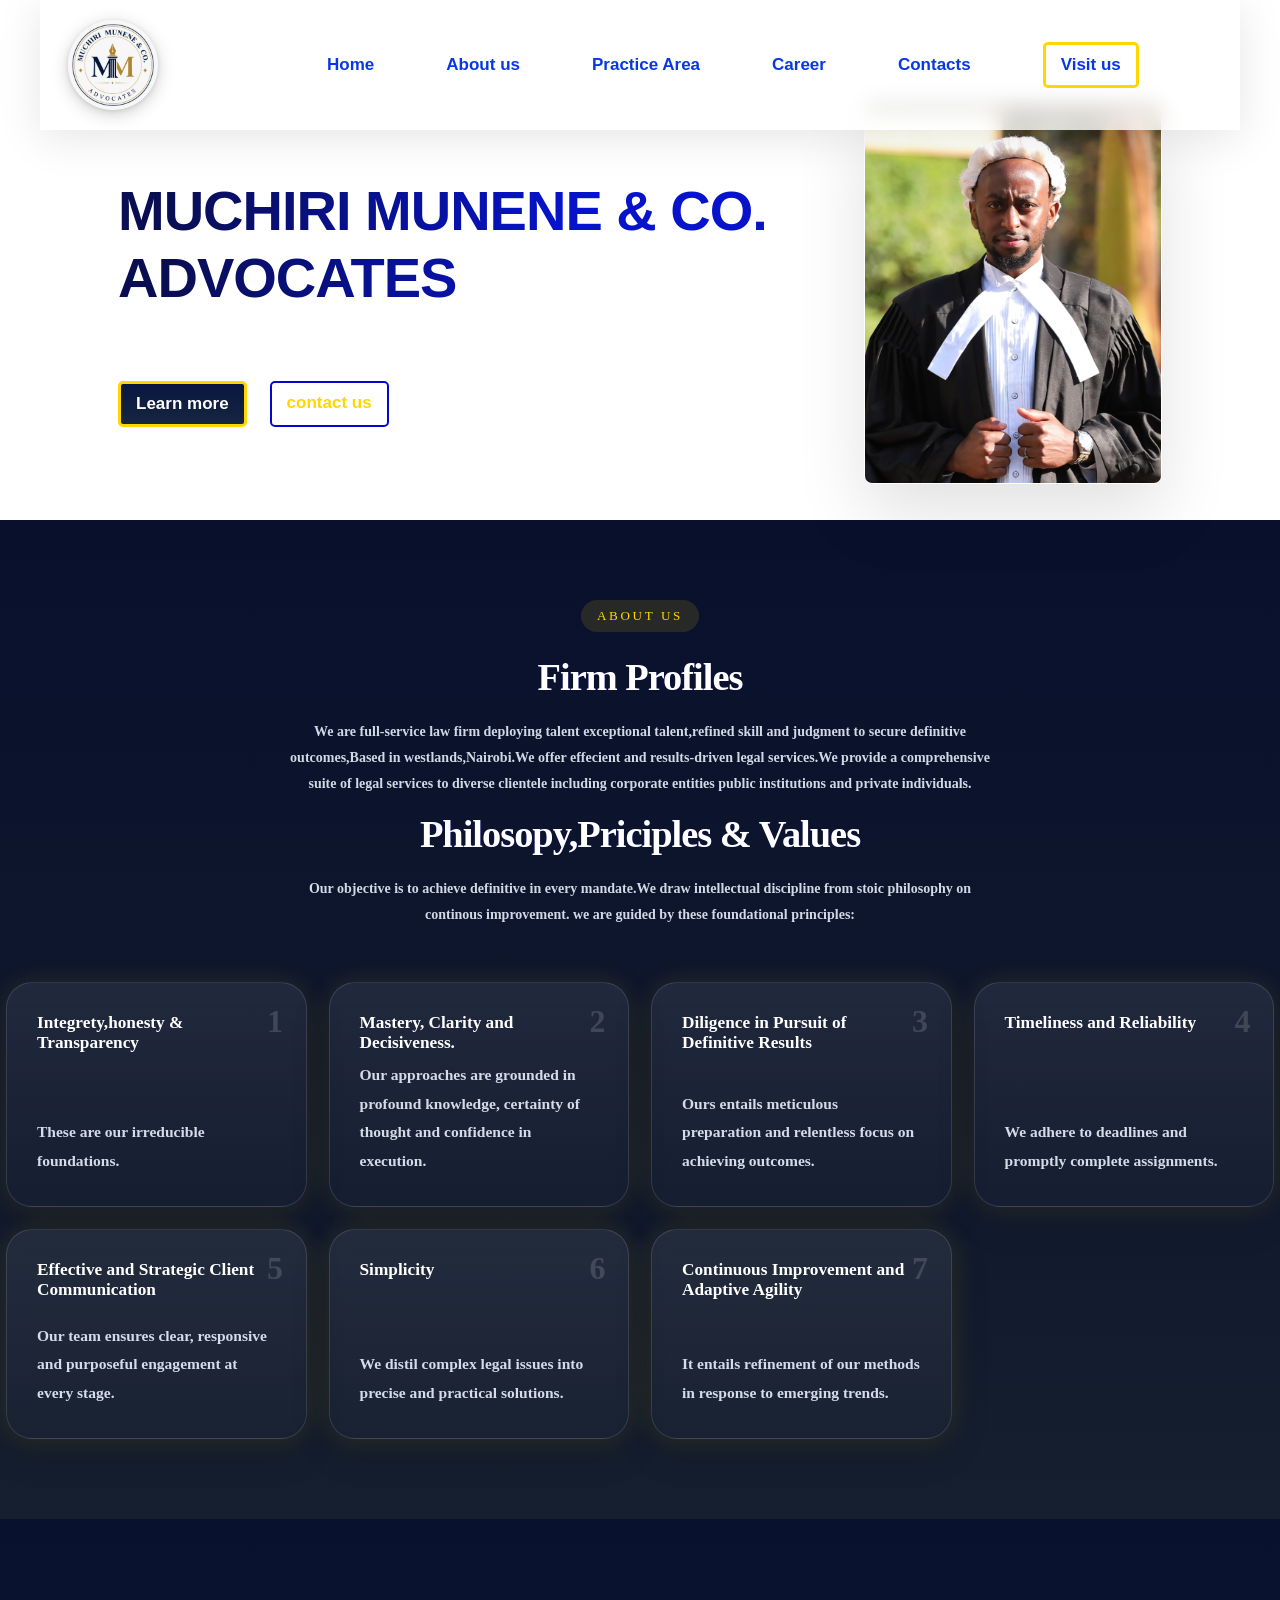
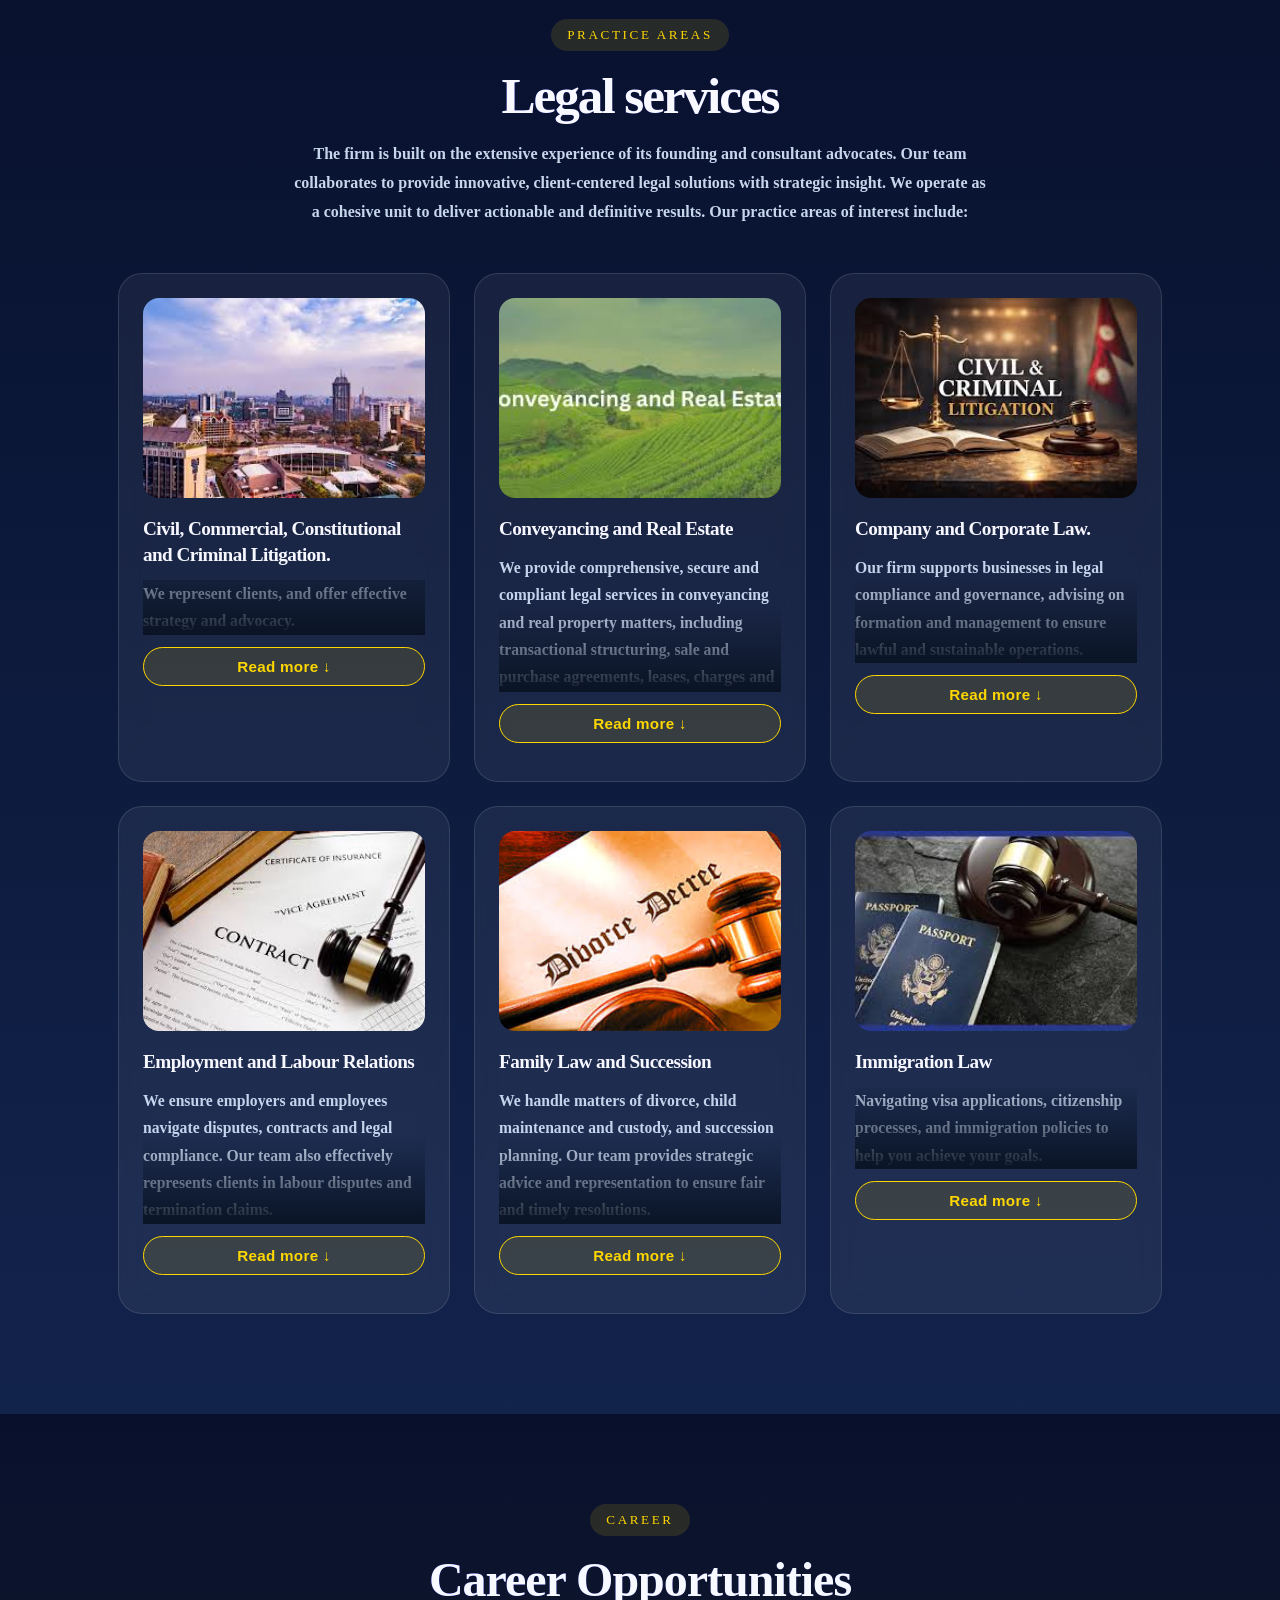
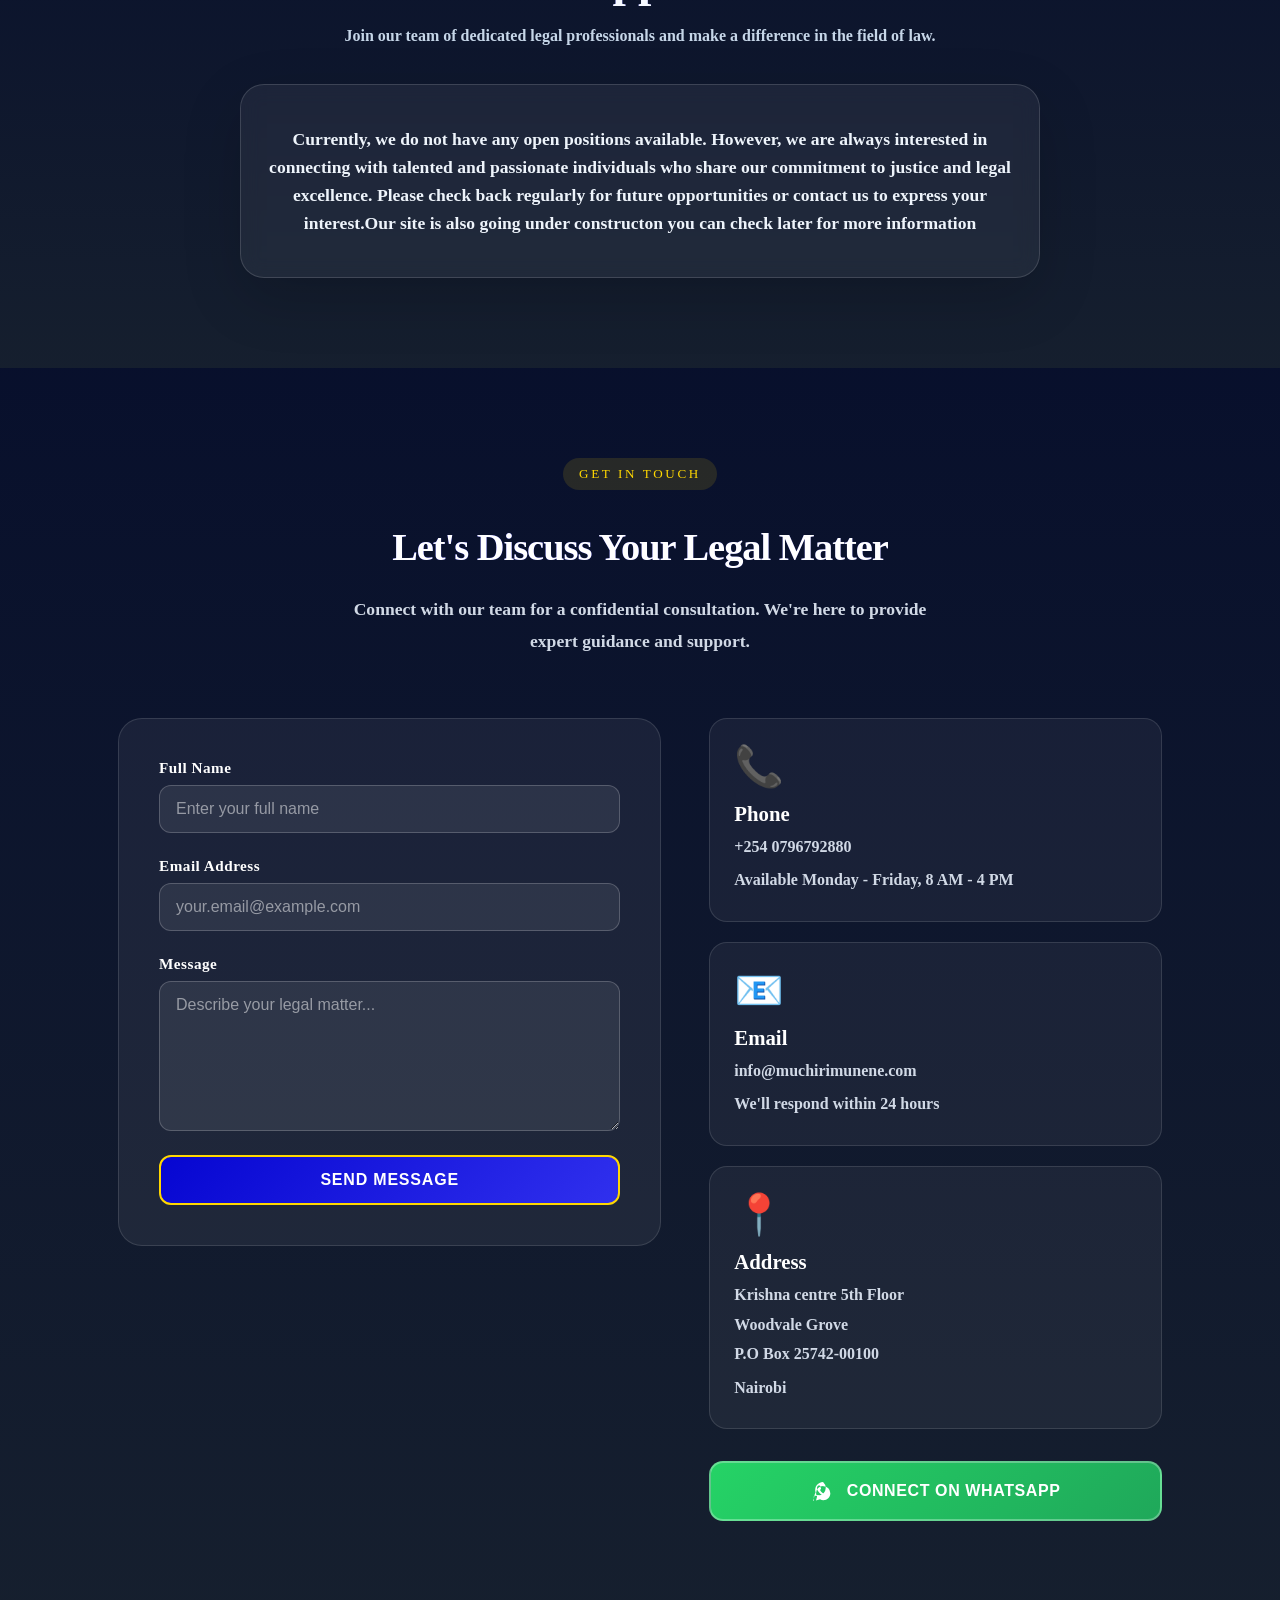
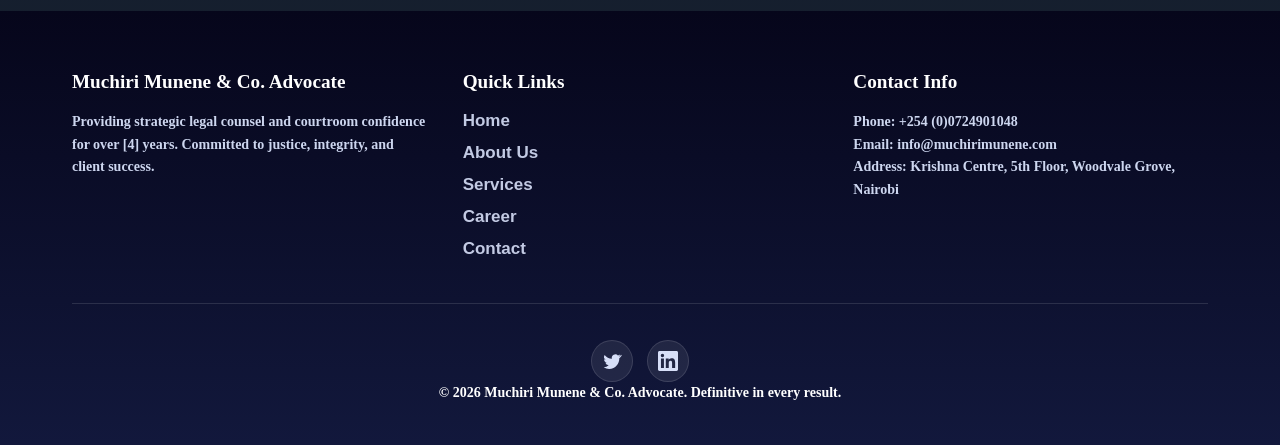
<file: index.html>
<!doctype html>
<html lang="en">
  <head>
    <meta charset="UTF-8" />
    <meta name="viewport" content="width=device-width, initial-scale=1.0" />
    <title>personal portifolio</title>
    <link rel="stylesheet" href="index.css" />
  </head>
  <body>
    <div class="container">
      <nav>
        <div class="logo">
          <img src="IMG_20260531_115934.jpg" alt="" />
        </div>
        <div class="main-menu">
          <a href="#home">Home</a>
          <a href="#about">About us</a>
          <a href="#PracticeArea">Practice Area</a>
          <a href="#career">Career</a>
          <a href="#contact">Contacts</a>
          <a href="#contact" class="btn">Visit us</a>
        </div>
        <button class="menu-toggle">☰</button>
      </nav>

      <!----hero section------>

      <header id="home">
        <div class="left">
          <h1>Muchiri Munene & Co. Advocates</h1>
          <p class="sub-heading">
            Lorem ipsum dolor sit amet consectetur adipisicing elit. Dolorem,
            illum.
          </p>

          <div class="buttons">
            <a href="#about" class="button">Learn more</a>
            <a href="#contact" class="button-outlined">contact us</a>
          </div>
        </div>

        <div class="right">
          <img
            src="Screenshot_2026-06-10-09-26-55-61.jpg"
            alt="Advocate at desk"
          />
        </div>
      </header>
    </div>

    <!-------------About us section---------------->
    <section id="about" class="about-section">
      <div class="container">
        <div class="heading-container">
          <span class="section-label">About us</span>
          <h2>Firm Profiles</h2>
          <p class="collapsible-content">
            We are full-service law firm deploying talent exceptional
            talent,refined skill and judgment to secure definitive
            outcomes,Based in westlands,Nairobi.We offer effecient and
            results-driven legal services.We provide a comprehensive suite of
            legal services to diverse clientele including corporate entities
            public institutions and private individuals.
          </p>
          <h2>Philosopy,Priciples & Values</h2>
          <p class="collapsible-content">
            Our objective is to achieve definitive in every mandate.We draw
            intellectual discipline from stoic philosophy on continous
            improvement. we are guided by these foundational principles:
          </p>
        </div>
      </div>

      <div class="about-details">
        <div class="advocate-details-grid">
          <div class="detail-item">
            <div class="detail-number">1</div>
            <h4>Integrety,honesty & Transparency</h4>
            <p class="collapsible-content">
              These are our irreducible foundations.
            </p>
          </div>
          <div class="detail-item">
            <div class="detail-number">2</div>
            <h4>Mastery, Clarity and Decisiveness.</h4>
            <p class="collapsible-content">
              Our approaches are grounded in profound knowledge, certainty of
              thought and confidence in execution.
            </p>
          </div>
          <div class="detail-item">
            <div class="detail-number">3</div>
            <h4>Diligence in Pursuit of Definitive Results</h4>
            <p class="collapsible-content">
              Ours entails meticulous preparation and relentless focus on
              achieving outcomes.
            </p>
          </div>
          <div class="detail-item">
            <div class="detail-number">4</div>
            <h4>Timeliness and Reliability</h4>
            <p class="collapsible-content">
              We adhere to deadlines and promptly complete assignments.
            </p>
          </div>
          <div class="detail-item">
            <div class="detail-number">5</div>
            <h4>Effective and Strategic Client Communication</h4>
            <p class="collapsible-content">
              Our team ensures clear, responsive and purposeful engagement at
              every stage.
            </p>
          </div>
          <div class="detail-item">
            <div class="detail-number">6</div>
            <h4>Simplicity</h4>
            <p class="collapsible-content">
              We distil complex legal issues into precise and practical
              solutions.
            </p>
          </div>
          <div class="detail-item">
            <div class="detail-number">7</div>
            <h4>Continuous Improvement and Adaptive Agility</h4>
            <p class="collapsible-content">
              It entails refinement of our methods in response to emerging
              trends.
            </p>
          </div>
        </div>
      </div>
    </section>

    <!----Practice Area section-->
    <section id="PracticeArea">
      <div class="container">
        <div class="heading-container">
          <span class="section-label">Practice Areas</span>
          <h2>Legal services</h2>
          <p class="collapsible-content">
            The firm is built on the extensive experience of its founding and
            consultant advocates. Our team collaborates to provide innovative,
            client-centered legal solutions with strategic insight. We operate
            as a cohesive unit to deliver actionable and definitive results. Our
            practice areas of interest include:
          </p>
        </div>

        <div class="services-container">
          <div class="services">
            <img src="family one.jfif" alt="Family Law" />
            <div class="content">
              <h3>
                Civil, Commercial, Constitutional and Criminal Litigation.
              </h3>
              <p class="collapsible-content">
                We represent clients, and offer effective strategy and advocacy.
              </p>
            </div>
          </div>

          <div class="services">
            <img src="house two.jfif" alt="Criminal Law" />
            <div class="content">
              <h3>Conveyancing and Real Estate</h3>
              <p class="collapsible-content">
                We provide comprehensive, secure and compliant legal services in
                conveyancing and real property matters, including transactional
                structuring, sale and purchase agreements, leases, charges and
                dispute resolution.
              </p>
            </div>
          </div>

          <div class="services">
            <img src="litigation one.jfif" alt="Corporate Law" />
            <div class="content">
               <h3>Company and Corporate Law.</h3>
              <p class="collapsible-content">
                Our firm supports businesses in legal compliance and governance,
                advising on formation and management to ensure lawful and
                sustainable operations.
              </p>
            </div>
          </div>

          <div class="services">
            <img src="labour 1.jfif" alt="Real Estate Law" />
            <div class="content">
              <h3>Employment and Labour Relations</h3>
              <p class="collapsible-content">
                We ensure employers and employees navigate disputes, contracts
                and legal compliance. Our team also effectively represents
                clients in labour disputes and termination claims.
              </p>
            </div>
          </div>

          <div class="services">
            <img src="family 2.jfif" alt="Employment Law" />
            <div class="content">
              <h3>Family Law and Succession</h3>
              <p class="collapsible-content">
                We handle matters of divorce, child maintenance and custody, and
                succession planning. Our team provides strategic advice and
                representation to ensure fair and timely resolutions.
              </p>
            </div>
          </div>

          <div class="services">
            <img src="immigration 1.jfif" alt="Immigration Law" />
            <div class="content">
              <h3>Immigration Law</h3>
              <p class="collapsible-content">
                Navigating visa applications, citizenship processes, and
                immigration policies to help you achieve your goals.
              </p>
            </div>
          </div>
        </div>
      </div>
    </section>

    <!-- Career Section -->
    <section id="career">
      <div class="container">
        <div class="heading-container">
          <span class="section-label">Career</span>
          <h2>Career Opportunities</h2>
          <p>
            Join our team of dedicated legal professionals and make a difference
            in the field of law.
          </p>
        </div>

        <div class="career-message">
          <p>
            Currently, we do not have any open positions available. However, we
            are always interested in connecting with talented and passionate
            individuals who share our commitment to justice and legal
            excellence. Please check back regularly for future opportunities or
            contact us to express your interest.Our site is also going under
            constructon you can check later for more information
          </p>
        </div>
      </div>
    </section>

    <!-- Contact Section -->
    <section id="contact" class="contact-section">
      <div class="container">
        <div class="contact-header">
          <span class="section-label">Get in Touch</span>
          <h2>Let's Discuss Your Legal Matter</h2>
          <p class="contact-subtitle">
            Connect with our team for a confidential consultation. We're here to
            provide expert guidance and support.
          </p>
        </div>

        <div class="contact-container">
          <!-- Contact Form -->
          <div class="contact-form-wrapper">
            <form class="contact-form" id="contactForm">
              <div class="form-group">
                <label for="fullName">Full Name</label>
                <input
                  type="text"
                  id="fullName"
                  name="fullName"
                  placeholder="Enter your full name"
                  required
                />
              </div>

              <div class="form-group">
                <label for="email">Email Address</label>
                <input
                  type="email"
                  id="email"
                  name="email"
                  placeholder="your.email@example.com"
                  required
                />
              </div>

              <div class="form-group">
                <label for="message">Message</label>
                <textarea
                  id="message"
                  name="message"
                  placeholder="Describe your legal matter..."
                  rows="6"
                  required
                ></textarea>
              </div>

              <button type="submit" class="submit-btn">Send Message</button>
            </form>
          </div>

          <!-- Contact Info -->
          <div class="contact-info-wrapper">
            <div class="contact-info-card">
              <div class="info-icon">📞</div>
              <h3>Phone</h3>
              <p>+254 0796792880</p>
              <p class="info-small">Available Monday - Friday, 8 AM - 4 PM</p>
            </div>

            <div class="contact-info-card">
              <div class="info-icon">📧</div>
              <h3>Email</h3>
              <p>info@muchirimunene.com</p>
              <p class="info-small">We'll respond within 24 hours</p>
            </div>

            <div class="contact-info-card">
              <div class="info-icon">📍</div>
              <h3>Address</h3>

              <p>Krishna centre 5th Floor</p>
              <p>Woodvale Grove</p>
              <p>P.O Box 25742-00100</p>
              <p class="info-small">Nairobi</p>
            </div>

            <!-- WhatsApp Button -->
            <a
              href="https://wa.me/254724901048text=Hi%20I%20would%20like%20to%20consult%20with%20Muchiri%20Munene%20%26%20Co.%20Advocate"
              class="whatsapp-btn"
              target="_blank"
              rel="noopener noreferrer"
            >
              <svg
                width="24"
                height="24"
                viewBox="0 0 24 24"
                fill="currentColor"
              >
                <path
                  d="M17.472 14.382c-.297-.149-1.758-.867-2.03-.967-.273-.099-.471-.148-.67.15-.197.297-.767.966-.94 1.164-.173.199-.347.223-.644.075-.297-.15-1.255-.463-2.39-1.475-.883-.788-1.48-1.761-1.653-2.059-.173-.297-.018-.458.13-.606.134-.133.298-.347.446-.52.149-.174.198-.298.298-.497.099-.198.05-.371-.025-.52-.075-.149-.669-1.612-.916-2.207-.242-.579-.487-.5-.67-.51-.173-.008-.371-.01-.57-.01-.198 0-.52.074-.792.372-.272.297-1.04 1.016-1.04 2.479 0 1.462 1.065 2.875 1.213 3.074.149.198 2.096 3.2 5.076 4.487.709.306 1.262.489 1.694.625.712.227 1.36.195 1.871.118.571-.085 1.758-.719 2.006-1.413.248-.694.248-1.289.173-1.413-.074-.124-.272-.198-.57-.347m-5.421-7.403h-.004a6.963 6.963 0 00-6.961 6.961 6.888 6.888 0 001.009 3.531l-1.076 3.931 4.026-1.055a6.928 6.928 0 003.331.839h.005c3.837 0 6.961-3.125 6.961-6.961a6.931 6.931 0 00-2.043-4.918 6.924 6.924 0 00-4.918-2.043M2.9 21.980a.5.5 0 01-.623-.621l1.073-3.913a7.963 7.963 0 011.202-4.038A7.962 7.962 0 0112.051 3.04a7.966 7.966 0 010 11.927 7.97 7.97 0 01-4.03 1.202 7.97 7.97 0 01-1.098-.076l-3.913 1.073a.5.5 0 01-.217.025"
                />
              </svg>
              Connect on WhatsApp
            </a>
          </div>
        </div>
      </div>
    </section>

    <!-- Footer Section -->
    <footer>
      <div class="container">
        <div class="footer-content">
          <div class="footer-section">
            <h3>Muchiri Munene & Co. Advocate</h3>
            <p>
              Providing strategic legal counsel and courtroom confidence for
              over [4] years. Committed to justice, integrity, and client
              success.
            </p>
          </div>

          <div class="footer-section">
            <h3>Quick Links</h3>
            <ul>
              <li><a href="#home">Home</a></li>
              <li><a href="#about">About Us</a></li>
              <li><a href="#services">Services</a></li>
              <li><a href="#career">Career</a></li>
              <li><a href="#contact">Contact</a></li>
            </ul>
          </div>

          <div class="footer-section">
            <h3>Contact Info</h3>
            <p><strong>Phone:</strong> +254 (0)0724901048</p>
            <p><strong>Email:</strong> info@muchirimunene.com</p>
            <p>
              <strong>Address:</strong> Krishna Centre, 5th Floor, Woodvale
              Grove, Nairobi
            </p>
          </div>
        </div>

        <div class="footer-bottom">
          <div class="footer-social">
            <a
              href="https://twitter.com/"
              target="_blank"
              rel="noreferrer noopener"
              aria-label="Twitter"
            >
              <svg
                viewBox="0 0 24 24"
                fill="currentColor"
                xmlns="http://www.w3.org/2000/svg"
                aria-hidden="true"
              >
                <path
                  d="M22.46 6c-.77.35-1.6.58-2.46.69a4.3 4.3 0 0 0 1.88-2.38 8.6 8.6 0 0 1-2.72 1.04 4.29 4.29 0 0 0-7.31 3.91A12.17 12.17 0 0 1 3.1 4.67a4.28 4.28 0 0 0 1.33 5.72 4.25 4.25 0 0 1-1.94-.54v.05a4.29 4.29 0 0 0 3.44 4.2 4.3 4.3 0 0 1-1.93.07 4.29 4.29 0 0 0 4.01 2.98A8.6 8.6 0 0 1 2 19.54a12.12 12.12 0 0 0 6.56 1.92c7.88 0 12.19-6.53 12.19-12.19 0-.19 0-.38-.01-.57A8.7 8.7 0 0 0 24 4.56a8.48 8.48 0 0 1-2.54.7z"
                />
              </svg>
            </a>
            <a
              href="https://www.linkedin.com/"
              target="_blank"
              rel="noreferrer noopener"
              aria-label="LinkedIn"
            >
              <svg
                viewBox="0 0 24 24"
                fill="currentColor"
                xmlns="http://www.w3.org/2000/svg"
                aria-hidden="true"
              >
                <path
                  d="M20.45 20.45h-3.55v-5.58c0-1.33-.03-3.04-1.85-3.04-1.85 0-2.13 1.45-2.13 2.95v5.67H9.37V9h3.41v1.56h.05c.48-.91 1.66-1.86 3.42-1.86 3.66 0 4.34 2.41 4.34 5.54v6.21zM5.34 7.43a2.06 2.06 0 1 1 0-4.12 2.06 2.06 0 0 1 0 4.12zm1.78 13.02H3.56V9h3.56v11.45zM22.23 0H1.77C.79 0 0 .78 0 1.75v20.5C0 23.22.79 24 1.77 24h20.46c.98 0 1.77-.78 1.77-1.75V1.75C24 .78 23.21 0 22.23 0z"
                />
              </svg>
            </a>
          </div>
          <p>
            &copy; 2026 Muchiri Munene & Co. Advocate. Definitive in every
            result.
          </p>
        </div>
      </div>
    </footer>

    <script src="index.js"></script>
  </body>
</html>
</file>
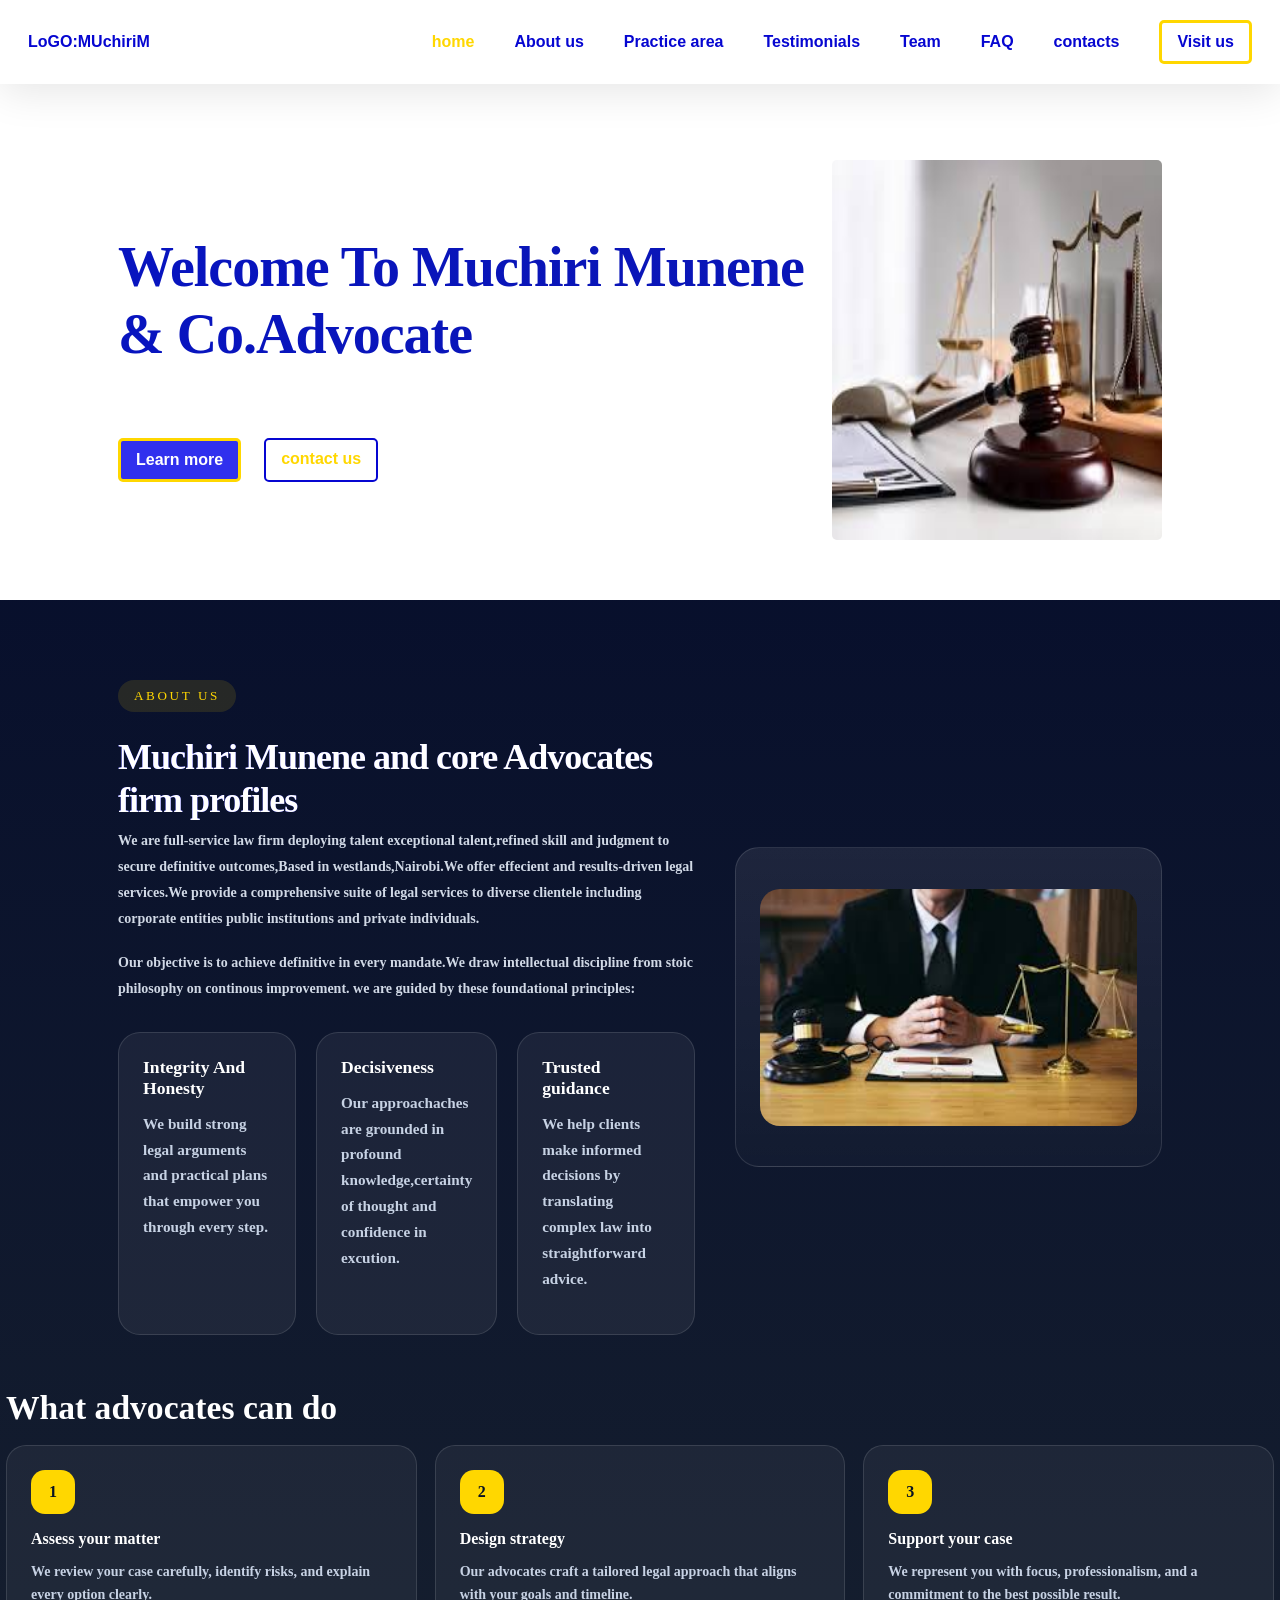
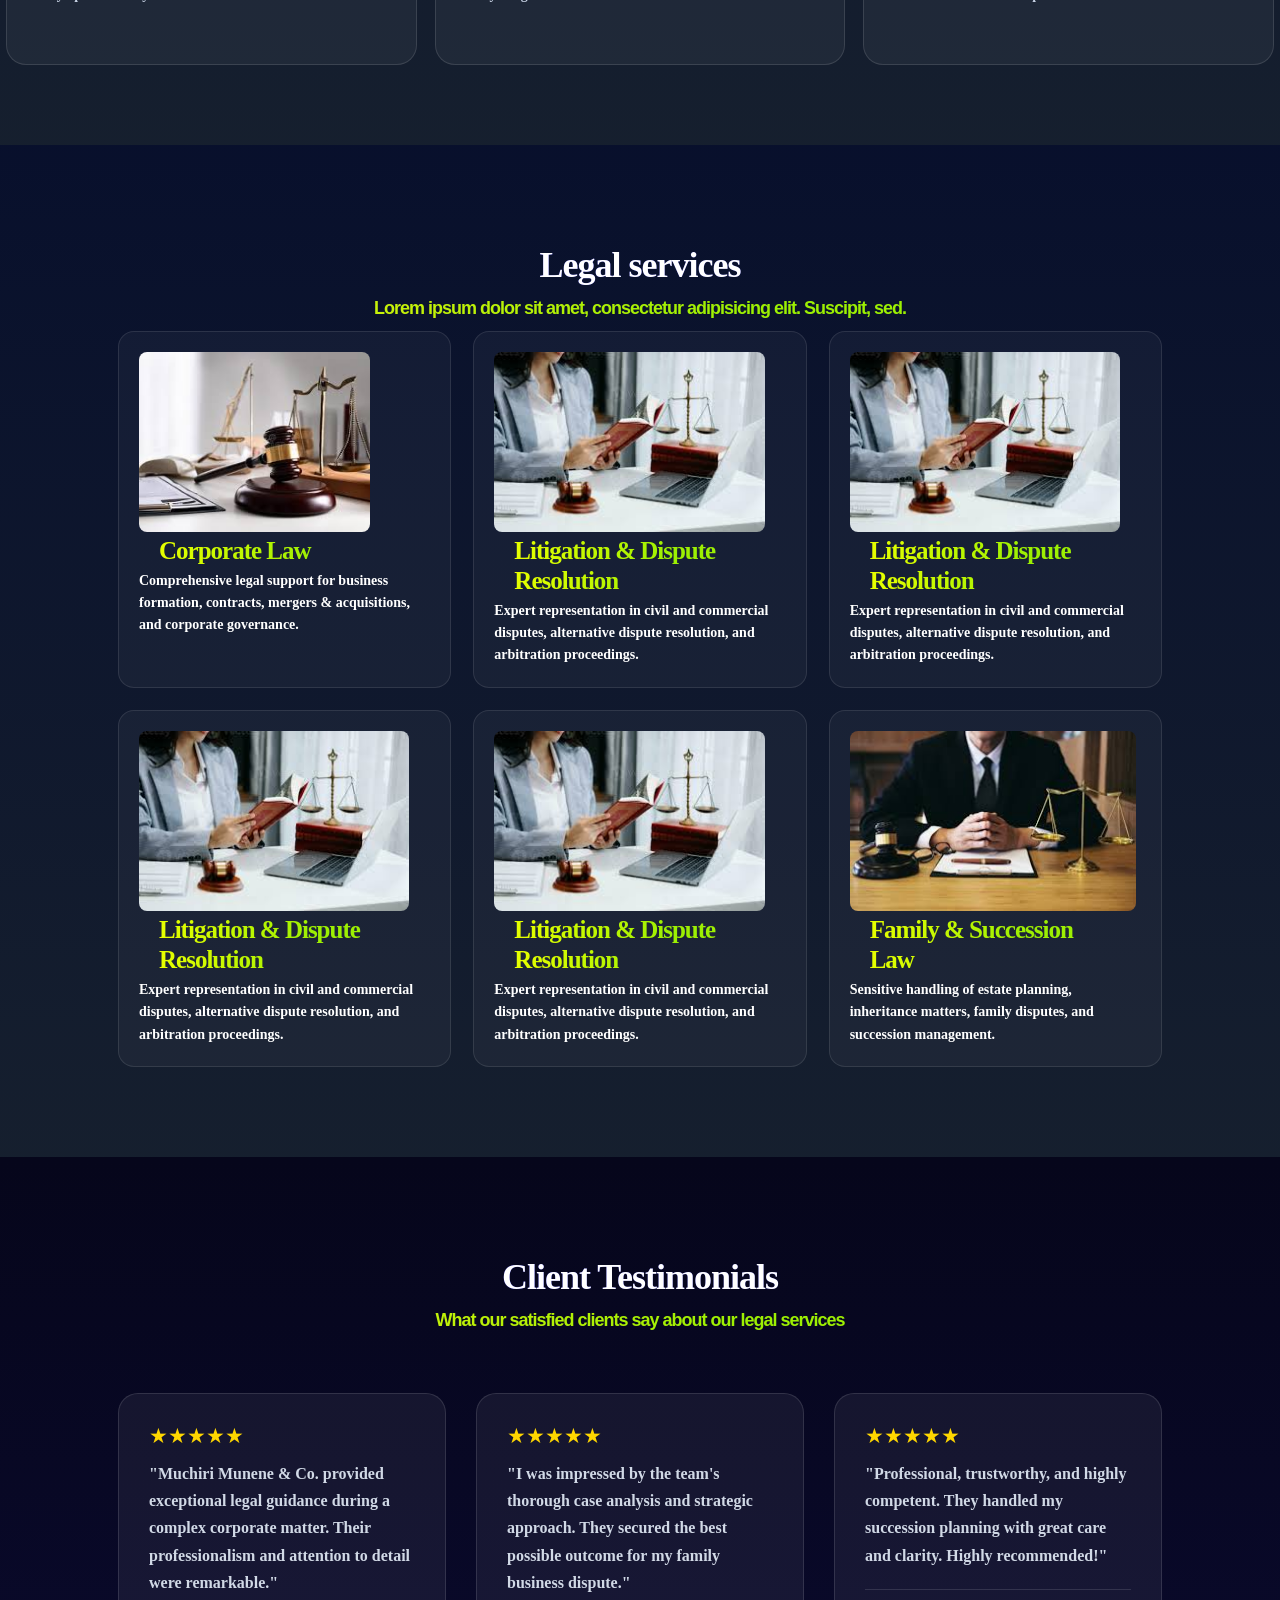
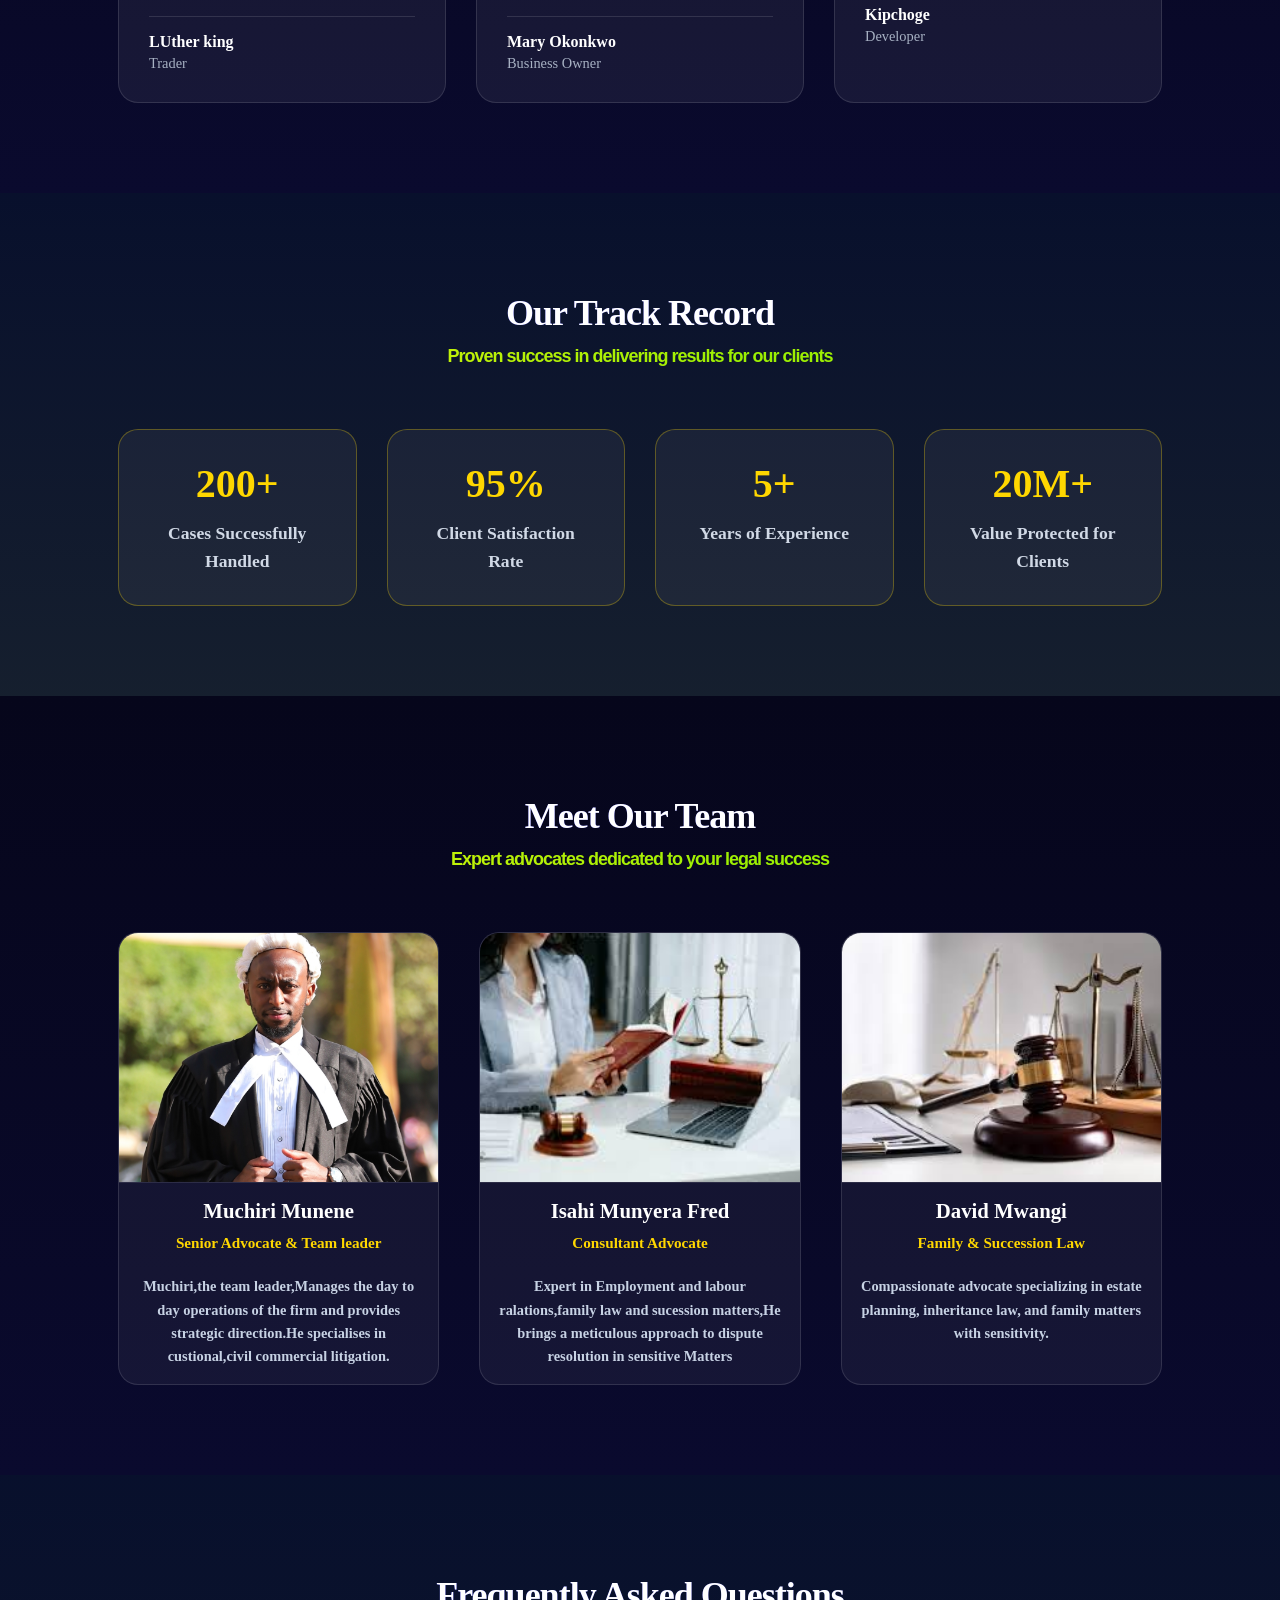
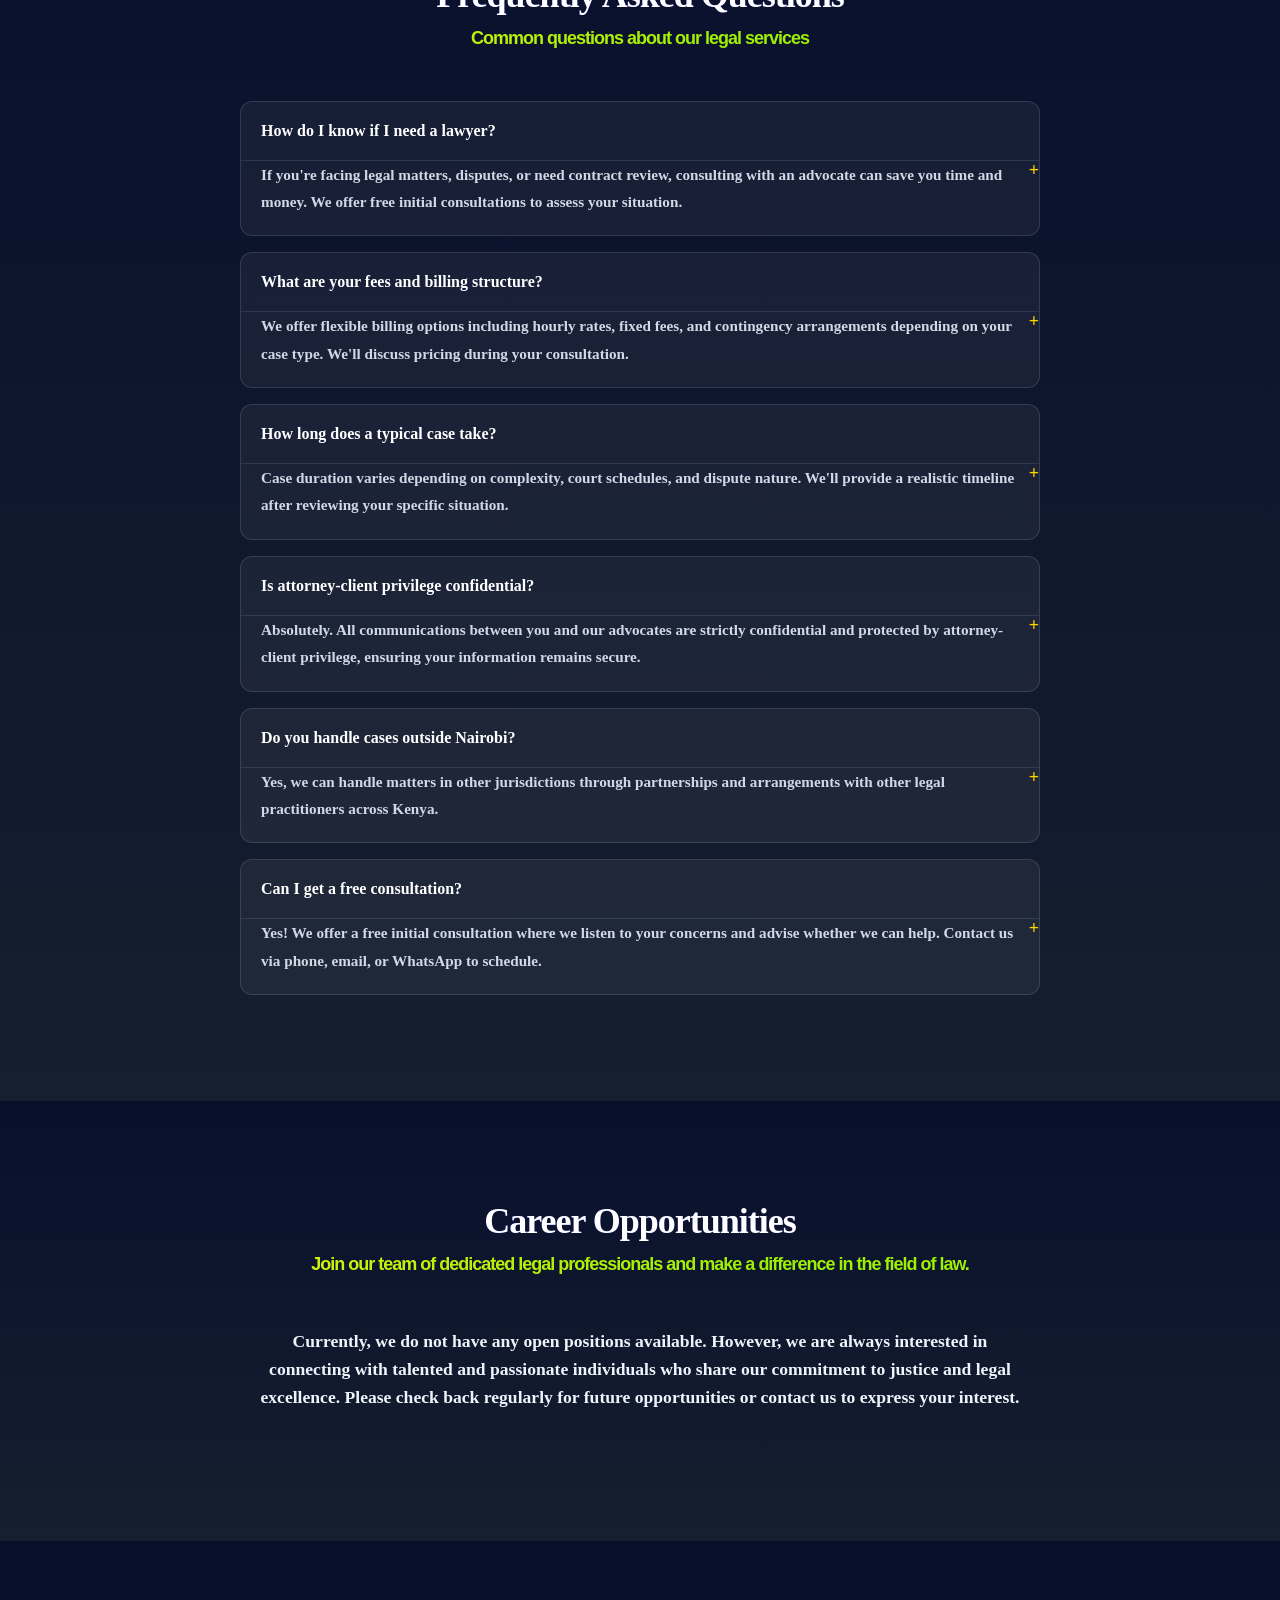
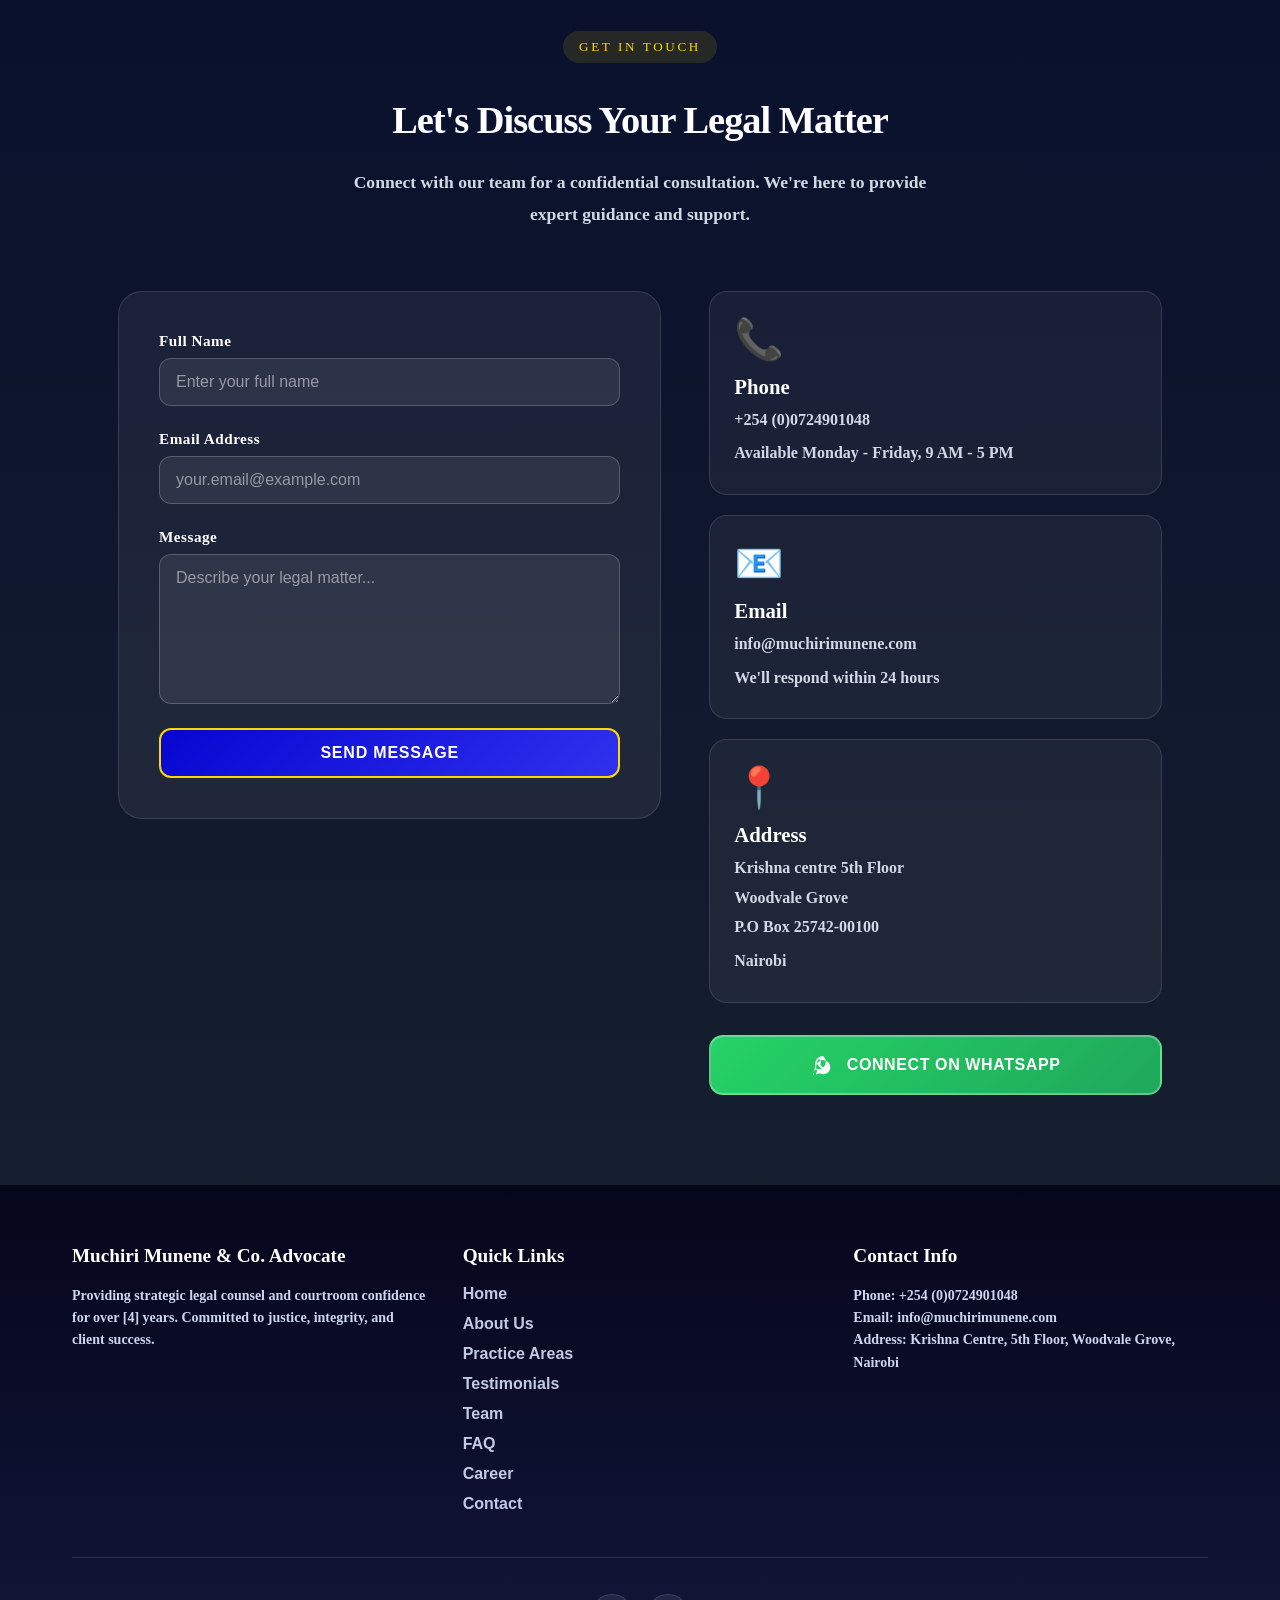
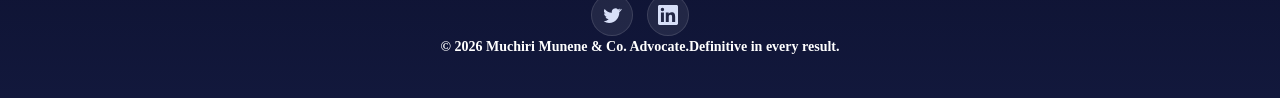
<file: AI.html>
<!doctype html>
<html lang="en">
  <head>
    <meta charset="UTF-8" />
    <meta name="viewport" content="width=device-width, initial-scale=1.0" />
    <title>personal portifolio</title>
    <link rel="stylesheet" href="AI .css" />
  </head>
  <body>
    <div class="container">
      <nav>
        <div class="logo">
          <a href="#" class="logo">LoGO:MUchiriM</a>
        </div>
        <div class="main-menu">
          <a href="#home">home</a>
          <a href="#about">About us</a>
          <a href="#Practice-area">Practice area</a>
          <a href="#testimonials">Testimonials</a>
          <a href="#team">Team</a>
          <a href="#faq">FAQ</a>
          <a href="#contact">contacts</a>
          <a href="#contact" class="btn">Visit us</a>
        </div>
        <button class="menu-toggle">☰</button>
      </nav>

      <!----hero section------>

      <header id="home">
        <div class="left">
          <h1>Welcome To Muchiri Munene & Co.Advocate</h1>
          <p class="sub-heading">
            Lorem ipsum dolor sit amet consectetur adipisicing elit. Dolorem,
            illum.
          </p>

          <div class="buttons">
            <a href="#about" class="button">Learn more</a>
            <a href="#contact" class="button-outlined">contact us</a>
          </div>
        </div>

        <div class="right">
          <img src="tool1.jfif" alt="Advocate at desk" />
        </div>
      </header>
    </div>

    <!--About us section-->
    <section id="about" class="about-section">
      <div class="container about-grid">
        <div class="about-left">
          <span class="section-label">About us</span>
          <h2>Muchiri Munene and core Advocates firm profiles</h2>
          <p>
            We are full-service law firm deploying talent exceptional
            talent,refined skill and judgment to secure definitive
            outcomes,Based in westlands,Nairobi.We offer effecient and
            results-driven legal services.We provide a comprehensive suite of
            legal services to diverse clientele including corporate entities
            public institutions and private individuals.
          </p>
          <p>
            Our objective is to achieve definitive in every mandate.We draw
            intellectual discipline from stoic philosophy on continous
            improvement. we are guided by these foundational principles:
          </p>

          <div class="about-cards">
            <article class="about-card">
              <h3>Integrity And Honesty</h3>
              <p>
                We build strong legal arguments and practical plans that empower
                you through every step.
              </p>
            </article>
            <article class="about-card">
              <h3>Decisiveness</h3>
              <p>
                Our approachaches are grounded in profound knowledge,certainty
                of thought and confidence in excution.
              </p>
            </article>
            <article class="about-card">
              <h3>Trusted guidance</h3>
              <p>
                We help clients make informed decisions by translating complex
                law into straightforward advice.
              </p>
            </article>
          </div>
        </div>

        <div class="about-right">
          <div class="about-image">
            <img src="lawyer1.jfif" alt="Professional lawyer at work" />
          </div>
        </div>
      </div>

      <div class="about-details">
        <h3>What advocates can do</h3>
        <div class="advocate-details-grid">
          <div class="detail-item">
            <div class="detail-number">1</div>
            <h4>Assess your matter</h4>
            <p>
              We review your case carefully, identify risks, and explain every
              option clearly.
            </p>
          </div>
          <div class="detail-item">
            <div class="detail-number">2</div>
            <h4>Design strategy</h4>
            <p>
              Our advocates craft a tailored legal approach that aligns with
              your goals and timeline.
            </p>
          </div>
          <div class="detail-item">
            <div class="detail-number">3</div>
            <h4>Support your case</h4>
            <p>
              We represent you with focus, professionalism, and a commitment to
              the best possible result.
            </p>
          </div>
        </div>
      </div>
    </section>

    <!----Practice area --- section-->
    <section id="Practice-area">
      <div class="container">
        <div class="heading-container">
          <h2>Legal services</h2>
          <p>
            Lorem ipsum dolor sit amet, consectetur adipisicing elit. Suscipit,
            sed.
          </p>
        </div>

        <div class="services-container">
          <div class="services">
            <img src="tool1.jfif" alt="Corporate Law" />
            <div class="content">
              <h3>Corporate Law</h3>
              <p>
                Comprehensive legal support for business formation, contracts,
                mergers & acquisitions, and corporate governance.
              </p>
            </div>
          </div>

          <div class="services">
            <img src="lawreading0ne.jfif" alt="Litigation" />
            <div class="content">
              <h3>Litigation & Dispute Resolution</h3>
              <p>
                Expert representation in civil and commercial disputes,
                alternative dispute resolution, and arbitration proceedings.
              </p>
            </div>
          </div>

          <div class="services">
            <img src="lawreading0ne.jfif" alt="Litigation" />
            <div class="content">
              <h3>Litigation & Dispute Resolution</h3>
              <p>
                Expert representation in civil and commercial disputes,
                alternative dispute resolution, and arbitration proceedings.
              </p>
            </div>
          </div>

          <div class="services">
            <img src="lawreading0ne.jfif" alt="Litigation" />
            <div class="content">
              <h3>Litigation & Dispute Resolution</h3>
              <p>
                Expert representation in civil and commercial disputes,
                alternative dispute resolution, and arbitration proceedings.
              </p>
            </div>
          </div>

          <div class="services">
            <img src="lawreading0ne.jfif" alt="Litigation" />
            <div class="content">
              <h3>Litigation & Dispute Resolution</h3>
              <p>
                Expert representation in civil and commercial disputes,
                alternative dispute resolution, and arbitration proceedings.
              </p>
            </div>
          </div>

          <div class="services">
            <img src="lawyer1.jfif" alt="Family Law" />
            <div class="content">
              <h3>Family & Succession Law</h3>
              <p>
                Sensitive handling of estate planning, inheritance matters,
                family disputes, and succession management.
              </p>
            </div>
          </div>
        </div>
      </div>
    </section>

    <!-- Testimonials Section -->
    <section id="testimonials" class="testimonials-section">
      <div class="container">
        <div class="heading-container">
          <h2>Client Testimonials</h2>
          <p>What our satisfied clients say about our legal services</p>
        </div>

        <div class="testimonials-grid">
          <div class="testimonial-card">
            <div class="stars">★★★★★</div>
            <p class="testimonial-text">
              "Muchiri Munene & Co. provided exceptional legal guidance during a
              complex corporate matter. Their professionalism and attention to
              detail were remarkable."
            </p>
            <div class="testimonial-author">
              <strong>LUther king</strong>
              <span>Trader</span>
            </div>
          </div>

          <div class="testimonial-card">
            <div class="stars">★★★★★</div>
            <p class="testimonial-text">
              "I was impressed by the team's thorough case analysis and
              strategic approach. They secured the best possible outcome for my
              family business dispute."
            </p>
            <div class="testimonial-author">
              <strong>Mary Okonkwo</strong>
              <span>Business Owner</span>
            </div>
          </div>

          <div class="testimonial-card">
            <div class="stars">★★★★★</div>
            <p class="testimonial-text">
              "Professional, trustworthy, and highly competent. They handled my
              succession planning with great care and clarity. Highly
              recommended!"
            </p>
            <div class="testimonial-author">
              <strong> Kipchoge</strong>
              <span> Developer</span>
            </div>
          </div>
        </div>
      </div>
    </section>

    <!-- Case Results Section -->
    <section id="results" class="results-section">
      <div class="container">
        <div class="heading-container">
          <h2>Our Track Record</h2>
          <p>Proven success in delivering results for our clients</p>
        </div>

        <div class="results-grid">
          <div class="result-item">
            <div class="result-number">200+</div>
            <p>Cases Successfully Handled</p>
          </div>
          <div class="result-item">
            <div class="result-number">95%</div>
            <p>Client Satisfaction Rate</p>
          </div>
          <div class="result-item">
            <div class="result-number">5+</div>
            <p>Years of Experience</p>
          </div>
          <div class="result-item">
            <div class="result-number">20M+</div>
            <p>Value Protected for Clients</p>
          </div>
        </div>
      </div>
    </section>

    <!-- Team Section -->
    <section id="team" class="team-section">
      <div class="container">
        <div class="heading-container">
          <h2>Meet Our Team</h2>
          <p>Expert advocates dedicated to your legal success</p>
        </div>

        <div class="team-grid">
          <div class="team-card">
            <div class="team-image">
              <img
                src="Screenshot_2026-06-10-09-26-55-61.jpg"
                alt="Muchiri Munene"
              />
            </div>
            <h3>Muchiri Munene</h3>
            <p class="position">Senior Advocate & Team leader</p>
            <p class="bio">
              Muchiri,the team leader,Manages the day to day operations of the
              firm and provides strategic direction.He specialises in
              custional,civil commercial litigation.
            </p>
          </div>

          <div class="team-card">
            <div class="team-image">
              <img src="lawreading0ne.jfif" alt="Team Member" />
            </div>
            <h3>Isahi Munyera Fred</h3>
            <p class="position">Consultant Advocate</p>
            <p class="bio">
              Expert in Employment and labour ralations,family law and sucession
              matters,He brings a meticulous approach to dispute resolution in
              sensitive Matters
            </p>
          </div>

          <div class="team-card">
            <div class="team-image">
              <img src="tool1.jfif" alt="Team Member" />
            </div>
            <h3>David Mwangi</h3>
            <p class="position">Family & Succession Law</p>
            <p class="bio">
              Compassionate advocate specializing in estate planning,
              inheritance law, and family matters with sensitivity.
            </p>
          </div>
        </div>
      </div>
    </section>

    <!-- FAQ Section -->
    <section id="faq" class="faq-section">
      <div class="container">
        <div class="heading-container">
          <h2>Frequently Asked Questions</h2>
          <p>Common questions about our legal services</p>
        </div>

        <div class="faq-container">
          <div class="faq-item">
            <h4 class="faq-question">How do I know if I need a lawyer?</h4>
            <p class="faq-answer">
              If you're facing legal matters, disputes, or need contract review,
              consulting with an advocate can save you time and money. We offer
              free initial consultations to assess your situation.
            </p>
          </div>

          <div class="faq-item">
            <h4 class="faq-question">
              What are your fees and billing structure?
            </h4>
            <p class="faq-answer">
              We offer flexible billing options including hourly rates, fixed
              fees, and contingency arrangements depending on your case type.
              We'll discuss pricing during your consultation.
            </p>
          </div>

          <div class="faq-item">
            <h4 class="faq-question">How long does a typical case take?</h4>
            <p class="faq-answer">
              Case duration varies depending on complexity, court schedules, and
              dispute nature. We'll provide a realistic timeline after reviewing
              your specific situation.
            </p>
          </div>

          <div class="faq-item">
            <h4 class="faq-question">
              Is attorney-client privilege confidential?
            </h4>
            <p class="faq-answer">
              Absolutely. All communications between you and our advocates are
              strictly confidential and protected by attorney-client privilege,
              ensuring your information remains secure.
            </p>
          </div>

          <div class="faq-item">
            <h4 class="faq-question">Do you handle cases outside Nairobi?</h4>
            <p class="faq-answer">
              Yes, we can handle matters in other jurisdictions through
              partnerships and arrangements with other legal practitioners
              across Kenya.
            </p>
          </div>

          <div class="faq-item">
            <h4 class="faq-question">Can I get a free consultation?</h4>
            <p class="faq-answer">
              Yes! We offer a free initial consultation where we listen to your
              concerns and advise whether we can help. Contact us via phone,
              email, or WhatsApp to schedule.
            </p>
          </div>
        </div>
      </div>
    </section>

    <section id="career">
      <div class="container">
        <div class="heading-container">
          <h2>Career Opportunities</h2>
          <p>
            Join our team of dedicated legal professionals and make a difference
            in the field of law.
          </p>
        </div>

        <div class="career-message">
          <p>
            Currently, we do not have any open positions available. However, we
            are always interested in connecting with talented and passionate
            individuals who share our commitment to justice and legal
            excellence. Please check back regularly for future opportunities or
            contact us to express your interest.
          </p>
        </div>
      </div>
    </section>

    <!-- Contact Section -->
    <section id="contact" class="contact-section">
      <div class="container">
        <div class="contact-header">
          <span class="section-label">Get in Touch</span>
          <h2>Let's Discuss Your Legal Matter</h2>
          <p class="contact-subtitle">
            Connect with our team for a confidential consultation. We're here to
            provide expert guidance and support.
          </p>
        </div>

        <div class="contact-container">
          <!-- Contact Form -->
          <div class="contact-form-wrapper">
            <form class="contact-form" id="contactForm">
              <div class="form-group">
                <label for="fullName">Full Name</label>
                <input
                  type="text"
                  id="fullName"
                  name="fullName"
                  placeholder="Enter your full name"
                  required
                />
              </div>

              <div class="form-group">
                <label for="email">Email Address</label>
                <input
                  type="email"
                  id="email"
                  name="email"
                  placeholder="your.email@example.com"
                  required
                />
              </div>

              <div class="form-group">
                <label for="message">Message</label>
                <textarea
                  id="message"
                  name="message"
                  placeholder="Describe your legal matter..."
                  rows="6"
                  required
                ></textarea>
              </div>

              <button type="submit" class="submit-btn">Send Message</button>
            </form>
          </div>

          <!-- Contact Info -->
          <div class="contact-info-wrapper">
            <div class="contact-info-card">
              <div class="info-icon">📞</div>
              <h3>Phone</h3>
              <p>+254 (0)0724901048</p>
              <p class="info-small">Available Monday - Friday, 9 AM - 5 PM</p>
            </div>

            <div class="contact-info-card">
              <div class="info-icon">📧</div>
              <h3>Email</h3>
              <p>info@muchirimunene.com</p>
              <p class="info-small">We'll respond within 24 hours</p>
            </div>

            <div class="contact-info-card">
              <div class="info-icon">📍</div>
              <h3>Address</h3>

              <p>Krishna centre 5th Floor</p>
              <p>Woodvale Grove</p>
              <p>P.O Box 25742-00100</p>
              <p class="info-small">Nairobi</p>
            </div>

            <!-- WhatsApp Button -->
            <a
              href="https://wa.me/254724901048text=Hi%20I%20would%20like%20to%20consult%20with%20Muchiri%20Munene%20%26%20Co.%20Advocate"
              class="whatsapp-btn"
              target="_blank"
              rel="noopener noreferrer"
            >
              <svg
                width="24"
                height="24"
                viewBox="0 0 24 24"
                fill="currentColor"
              >
                <path
                  d="M17.472 14.382c-.297-.149-1.758-.867-2.03-.967-.273-.099-.471-.148-.67.15-.197.297-.767.966-.94 1.164-.173.199-.347.223-.644.075-.297-.15-1.255-.463-2.39-1.475-.883-.788-1.48-1.761-1.653-2.059-.173-.297-.018-.458.13-.606.134-.133.298-.347.446-.52.149-.174.198-.298.298-.497.099-.198.05-.371-.025-.52-.075-.149-.669-1.612-.916-2.207-.242-.579-.487-.5-.67-.51-.173-.008-.371-.01-.57-.01-.198 0-.52.074-.792.372-.272.297-1.04 1.016-1.04 2.479 0 1.462 1.065 2.875 1.213 3.074.149.198 2.096 3.2 5.076 4.487.709.306 1.262.489 1.694.625.712.227 1.36.195 1.871.118.571-.085 1.758-.719 2.006-1.413.248-.694.248-1.289.173-1.413-.074-.124-.272-.198-.57-.347m-5.421-7.403h-.004a6.963 6.963 0 00-6.961 6.961 6.888 6.888 0 001.009 3.531l-1.076 3.931 4.026-1.055a6.928 6.928 0 003.331.839h.005c3.837 0 6.961-3.125 6.961-6.961a6.931 6.931 0 00-2.043-4.918 6.924 6.924 0 00-4.918-2.043M2.9 21.980a.5.5 0 01-.623-.621l1.073-3.913a7.963 7.963 0 011.202-4.038A7.962 7.962 0 0112.051 3.04a7.966 7.966 0 010 11.927 7.97 7.97 0 01-4.03 1.202 7.97 7.97 0 01-1.098-.076l-3.913 1.073a.5.5 0 01-.217.025"
                />
              </svg>
              Connect on WhatsApp
            </a>
          </div>
        </div>
      </div>
    </section>

    <!-- Footer Section -->
    <footer>
      <div class="container">
        <div class="footer-content">
          <div class="footer-section">
            <h3>Muchiri Munene & Co. Advocate</h3>
            <p>
              Providing strategic legal counsel and courtroom confidence for
              over [4] years. Committed to justice, integrity, and client
              success.
            </p>
          </div>

          <div class="footer-section">
            <h3>Quick Links</h3>
            <ul>
              <li><a href="#home">Home</a></li>
              <li><a href="#about">About Us</a></li>
              <li><a href="#Practice-area">Practice Areas</a></li>
              <li><a href="#testimonials">Testimonials</a></li>
              <li><a href="#team">Team</a></li>
              <li><a href="#faq">FAQ</a></li>
              <li><a href="#career">Career</a></li>
              <li><a href="#contact">Contact</a></li>
            </ul>
          </div>

          <div class="footer-section">
            <h3>Contact Info</h3>
            <p><strong>Phone:</strong> +254 (0)0724901048</p>
            <p><strong>Email:</strong> info@muchirimunene.com</p>
            <p>
              <strong>Address:</strong> Krishna Centre, 5th Floor, Woodvale
              Grove, Nairobi
            </p>
          </div>
        </div>

        <div class="footer-bottom">
          <div class="footer-social">
            <a
              href="https://twitter.com/"
              target="_blank"
              rel="noreferrer noopener"
              aria-label="Twitter"
            >
              <svg
                viewBox="0 0 24 24"
                fill="currentColor"
                xmlns="http://www.w3.org/2000/svg"
                aria-hidden="true"
              >
                <path
                  d="M22.46 6c-.77.35-1.6.58-2.46.69a4.3 4.3 0 0 0 1.88-2.38 8.6 8.6 0 0 1-2.72 1.04 4.29 4.29 0 0 0-7.31 3.91A12.17 12.17 0 0 1 3.1 4.67a4.28 4.28 0 0 0 1.33 5.72 4.25 4.25 0 0 1-1.94-.54v.05a4.29 4.29 0 0 0 3.44 4.2 4.3 4.3 0 0 1-1.93.07 4.29 4.29 0 0 0 4.01 2.98A8.6 8.6 0 0 1 2 19.54a12.12 12.12 0 0 0 6.56 1.92c7.88 0 12.19-6.53 12.19-12.19 0-.19 0-.38-.01-.57A8.7 8.7 0 0 0 24 4.56a8.48 8.48 0 0 1-2.54.7z"
                />
              </svg>
            </a>
            <a
              href="https://www.linkedin.com/"
              target="_blank"
              rel="noreferrer noopener"
              aria-label="LinkedIn"
            >
              <svg
                viewBox="0 0 24 24"
                fill="currentColor"
                xmlns="http://www.w3.org/2000/svg"
                aria-hidden="true"
              >
                <path
                  d="M20.45 20.45h-3.55v-5.58c0-1.33-.03-3.04-1.85-3.04-1.85 0-2.13 1.45-2.13 2.95v5.67H9.37V9h3.41v1.56h.05c.48-.91 1.66-1.86 3.42-1.86 3.66 0 4.34 2.41 4.34 5.54v6.21zM5.34 7.43a2.06 2.06 0 1 1 0-4.12 2.06 2.06 0 0 1 0 4.12zm1.78 13.02H3.56V9h3.56v11.45zM22.23 0H1.77C.79 0 0 .78 0 1.75v20.5C0 23.22.79 24 1.77 24h20.46c.98 0 1.77-.78 1.77-1.75V1.75C24 .78 23.21 0 22.23 0z"
                />
              </svg>
            </a>
          </div>
          <p>
            &copy; 2026 Muchiri Munene & Co. Advocate.Definitive in every
            result.
          </p>
        </div>
      </div>
    </footer>

    <script src="AI.js"></script>
  </body>
</html>
</file>
<file: index.css>
*{
    padding: 0;
    margin: 0;
    box-sizing: border-box;
}
html {
    scroll-behavior: smooth;
}
body{
    color:normal;
    margin: 0;
}

.container{
    margin-inline: auto;
    padding: 0 32px;
    
}
a{
    font-size: 17px;
    font-weight: bold;
    font-family: 'Segoe UI', Tahoma, Geneva, Verdana, sans-serif;
    text-decoration: none;
    color:#0c0ceb
}

a:hover{
color:#ffd700;
}

.button{
    color: white;
    font-weight: bold;
  background: linear-gradient(180deg, rgba(5, 17, 61, 0.98) 0%, rgba(10, 26, 53, 0.95) 100%);
    padding: 10px 15px;
    border-radius:5px; 
    border:solid #ffd700 ;
}
.button:hover{
    background: linear-gradient(180deg, #031342 0%, #17316d 100%);
    border: none;
}

.btn{
  padding: 10px 15px;
 border-radius: 5px;
 border:solid #ffd700;
 color:#0000ff;
}

.button-btn{
    color:black;
    font-weight: bold;
    background-color: #ffd700;
    padding: 10px 15px;
    border-radius:5px;
    border-color: #ffd700;
}
.button-outlined{
 color: #ffd700;
 padding: 10px 15px;
 border: 2px solid #0606d1;
    border-radius:5px;
}

.button-outlined:hover{
    background-color: #ffd700;
    color: #0606d1;
}

/*----navbar section---*/


nav{
    position: fixed;
    display: flex;
    justify-content: flex-start;
    align-items: center;
    top: 0;
    left: 50%;
    transform: translateX(-50%);
    padding: 14px 20px;
    gap: 24px;
    z-index: 5;
    max-width: 1200px;
    width: 100%;
    background: rgba(255,255,255,0.8);
    backdrop-filter: blur(10px);
    box-shadow: 0 8px 42px rgba(0,0, 0,0.1);
    -webkit-backdrop-filter: blur(10px);
}

.logo {
    margin-right: 20px;
}

.logo img {
    height: 70px;
    width: auto;
    max-width: none;
    object-fit: contain;
    background: transparent;
    border: none;
    padding: 0;
    border-radius: 45px;
    margin: 0;
    box-shadow: 0 4px 18px rgba(0, 0, 0, 0.18);
    filter: drop-shadow(0 1px 2px rgba(0, 0, 0, 0.12));
    transition: transform 200ms ease, filter 200ms ease;
}

h2{
font-size: 36px;
line-height: 120%;
font: 800px;
margin: 8px 0;
background: linear-gradient(90deg,#0000ff 8%,rgb(20, 20, 146) 60%);
background-clip: text;
-webkit-background-clip: text
color text;
letter-spacing: -1px;
}

h1{
    font-size: 28px;
    font-weight: 600;
    line-height: 98%;
    letter-spacing: -1px;
    text-transform:uppercase;
    margin: 16px 0;
    background: linear-gradient(90deg,hsl(236, 80%, 18%) 7%,hsl(236, 94%, 41%) 60%);
     background-clip: text;
     color: transparent;
   font-family: 'Gill Sans', 'Gill Sans MT', Calibri, 'Trebuchet MS', sans-serif;
     -webkit-background-clip: text;
}
p{
    font-weight: bold;
    font-size: 14px;
    line-height: 160%;
    color:white

}
section{
    padding: 90px 0;

}
img{
    max-width: 100%;
    display: block;
    background: none;
}
.main-menu{
    display: flex;
    align-items: center;
    gap: 56px;
    margin-left: auto;
    margin-right: 5%;
    padding-inline: 8px;
    font-weight: 600;
}

.main-menu a {
    color: #0334e6fa;
    position: relative;
    transition: color 200ms ease, transform 200ms ease;
    margin-inline: 8px;
}

.main-menu a::after {
    content: "";
    position: absolute;
    left: 0;
    bottom: -6px;
    width: 0;
    height: 2px;
    background: #ffd700;
    transition: width 200ms ease;
}

.main-menu a:hover,
.main-menu a:focus {
    color: #0b2be9;
    transform: translateY(-1px);
}

.main-menu a:hover::after,
.main-menu a:focus::after {
    width: 100%;
}

.main-menu a.active:not(.btn),
.main-menu a.active:not(.btn)::after {
    color: #ffd700;
    width: 100%;
}

/* Logo styling */
.logo {
    display: flex;
    align-items: center;
    gap: 2px;
    cursor: pointer;
    flex-shrink: 0;
}


.logo a:hover {
    color: #0b2be9;
}

.logo img {
    height: 90px;
    width: auto;
    max-width: none;
    object-fit: contain;
    background: transparent;
    border: none;
    padding: 0;
    border-radius: 45px;
    margin: 0;
    box-shadow: 0 4px 18px rgba(0, 0, 0, 0.18);
    filter: drop-shadow(0 1px 2px rgba(0, 0, 0, 0.12));
    transition: transform 200ms ease, filter 200ms ease;
}

.logo img:hover {
    filter: drop-shadow(0 2px 4px rgba(0, 0, 0, 0.2));
}





/*-------hero section-------*/ 
header{
    display: flex;
    align-items: center;
    min-height: 520px;
    height: auto;
    padding: 4rem 0 2rem;
    position: relative;
}


.buttons{
    display: flex;
    gap: 23px;
    margin-top: 32px;
} 
header.left{
max-width: 50%;
}
header.right{
    position: absolute;
    bottom: 24px;
    right: 32px;
    width: min(48%, 520px);
    max-width: 100%;
}
.right img{
    width: 100%;
    height: 100%;
    max-height: 420px;
    object-fit: cover;
    border-radius: 8px;
    border: 1px solid rgba(255, 255, 255, 0.96);
    box-shadow: 0 28px 70px rgba(0, 0, 0, 0.12);
    transition: transform 300ms ease, filter 300ms ease, box-shadow 300ms ease;
    background: #ffffff;
}
.right img:hover{
    transform: translateY(-4px);
    box-shadow: 0 36px 88px rgba(0, 0, 0, 0.16);
}


/*-------About us section--------*/

#about{
    padding: 80px 0;
    background: linear-gradient(180deg, rgba(3, 11, 40, 0.98) 0%, rgba(9, 19, 35, 0.95) 100%);
    color: #eef4fb;
}

#about .heading-container{
    max-width: 820px;
    text-align: center;
    margin: 0 auto 54px;
    padding: 0 12px;
}

#about .heading-container h2{
    font-size: clamp(2.4rem, 3vw, 3.6rem);
    line-height: 1.02;
    margin-bottom: 22px;
    color: #ffffff;
}

#about .heading-container p{
    color: #d1d9e6;
    margin-bottom: 18px;
    line-height: 1.85;
    max-width: 720px;
    margin-left: auto;
    margin-right: auto;
}

.about-grid{
    display: grid;
    grid-template-columns: minmax(280px,1.15fr) minmax(280px,0.85fr);
    gap: 40px;
    align-items: center;
}
.section-label{
    display: inline-block;
    margin-bottom: 18px;
    padding: 8px 16px;
    color: #ffd700;
    align-items: center;
    text-align: center;
    justify-content: center;
    letter-spacing: 0.2em;
    text-transform: uppercase;
    font-size: 0.82rem;
    background: rgba(255, 215, 0, 0.12);
    border-radius: 999px;
    position: relative;
    z-index: 1;
}
.about-left h2{
    font-size: clamp(2.4rem, 3vw, 3.6rem);
    line-height: 1.02;
    margin-bottom: 22px;
    color: #ffffff;
}
.about-left p{
    color: #d1d9e6;
    margin-bottom: 18px;
    line-height: 1.85;
    max-width: 720px;
}
.about-cards{
    display: grid;
    grid-template-columns: repeat(3, minmax(180px,1fr));
    gap: 18px;
    margin-top: 30px;
}
.about-card{
    background: rgba(255,255,255,0.06);
    border: 1px solid rgba(255,255,255,0.12);
    border-radius: 22px;
    padding: 24px;
    min-height: 180px;
}
.about-card h3{
    color: #ffffff;
    margin-bottom: 12px;
    font-size: 1.1rem;
}
.about-card p{
    color: #c7d2e4;
    line-height: 1.7;
    font-size: 0.95rem;
}
.about-card{
    transition: all 300ms ease;
}
.about-card:hover{
    background: rgba(255,215,0,0.12);
    border-color: rgba(255,215,0,0.4);
    transform: translateY(-8px);
    box-shadow: 0 12px 48px rgba(255,215,0,0.15);
}
.about-image{
    min-height: 420px;
    padding: 36px;
    border-radius: 28px;
    border: 1px solid rgba(255,255,255,0.12);
    background: linear-gradient(180deg, rgba(255,255,255,0.08) 0%, rgba(255,255,255,0.02) 100%);
    display: flex;
    align-items: center;
    justify-content: center;
}
.about-image span{
    color: #d6e1f1;
    text-transform: uppercase;
    letter-spacing: 0.15em;
    text-align: center;
    line-height: 1.6;
    font-size: 0.95rem;
}
.about-details{
    margin-top: 54px;
    padding: 0 6px;
}
.about-details h3{
    font-size: 2.1rem;
    color:#ffff;
    margin-bottom: 5px;
}
.advocate-details-grid{
    display: grid;
    grid-template-columns: repeat(4, minmax(220px,1fr));
    gap: 22px;
    align-items: stretch;
    counter-reset: detail;
}
.detail-item{
    position: relative;
    overflow: hidden;
    background: linear-gradient(180deg, rgba(255,255,255,0.08) 0%, rgba(255,255,255,0.02) 100%);
    border: 1px solid rgba(255,255,255,0.12);
    border-radius: 26px;
    padding: 30px;
    min-height: 210px;
    display: flex;
    flex-direction: column;
    justify-content: space-between;
    box-shadow: 0 0 28px rgba(255, 215, 0, 0.12), 0 14px 40px rgba(0, 0, 0, 0.12);
    transition: transform 300ms ease, box-shadow 300ms ease, background 300ms ease, border-color 300ms ease;
}
.detail-item::before{
    counter-increment: detail;
    content: counter(detail);
    position: absolute;
    top: 20px;
    right: 20px;
    font-size: 2rem;
    font-weight: 900;
    color: rgba(255,255,255,0.15);
    letter-spacing: 0.08em;
}
.detail-number{
    display: none;
}
.detail-item h4{
    color:#ffffff;
    margin-bottom: 8px;
    font-size: 1.08rem;
}
.detail-item p{
    color: #c7d2e4;
    line-height: 1.65;
    margin-top: 4px;
    font-size: 0.97rem;
}
.detail-item:hover{
    background: rgba(255,255,255,0.16);
    border-color: rgba(255,255,255,0.4);
    transform: translateY(-6px);
    box-shadow: 0 0 40px rgba(255, 215, 0, 0.35), 0 18px 50px rgba(0, 0, 0, 0.18);
}
.menu-toggle{
    display: none;
    background: #ffd700;
    color: #091323;
    border: none;
    border-radius: 8px;
    padding: 10px 16px;
    font-weight: 700;
    cursor: pointer;
}
.main-menu.menu-open{
    display: flex;
    flex-direction: column;
    background: rgba(255,255,255,0.95);
    position: absolute;
     top: 100%;
    left: 0;
    right: 0;
    padding: 18px;
    border-radius: 0 0 16px 16px;
    box-shadow: 0 8px 32px rgba(0, 0, 0, 0.12);
    z-index: 6;
}
@media (max-width: 980px) {
    .container {
        padding: 0 24px;
    }
    nav {
        padding: 18px 24px;
        position: relative;
    }
    .menu-toggle {
        display: inline-flex;
    }
    .main-menu {
        display: none;
        position: absolute;
        top: 100%;
        left: 0;
        right: 0;
        flex-direction: column;
        gap: 12px;
        background: rgba(255, 255, 255, 0.95);
        padding: 18px 22px;
        border-radius: 0 0 16px 16px;
        box-shadow: 0 8px 28px rgba(0, 0, 0, 0.12);
        z-index: 5;
    }
    .main-menu.active,
    .main-menu.menu-open {
        display: flex;
    }
    .logo a {
        font-size: 20px;
    }
    .logo img {
        height: 75px;
    }
    header {
        flex-direction: column;
        align-items: center;
        justify-content: center;
        padding-top: 12rem;
        min-height: auto;
        height: auto;
        text-align: center;
    }
    header .left,
    header .right {
        width: 100%;
    }
    header.right {
        position: static;
        margin-top: 32px;
    }
    .right img {
        width: 100%;
        max-width: 420px;
        height: auto;
    }
    .main-menu {
        gap: 16px;
        flex-wrap: wrap;
        justify-content: center;
    }
    .about-grid,
    .about-cards,
    .services-container,
    .career-container {
        grid-template-columns: 1fr;
    }
    .advocate-details-grid {
        grid-template-columns: 1fr;
    }
    .content p,
    .career .content p,
    .about-left p {
        width: 100%;
        max-width: 100%;
    }
}

@media (max-width: 780px) {
    nav {
        flex-wrap: wrap;
        row-gap: 14px;
        align-items: flex-start;
    }
    .main-menu {
        width: 100%;
        justify-content: center;
    }
    .main-menu a {
        min-width: 140px;
        text-align: center;
    }
}

@media (max-width: 680px) {
    body {
        font-size: 15px;
    }
    .container {
        padding: 0 16px;
    }
    nav {
        padding: 14px 16px;
        background: rgba(255, 255, 255, 0.95);
    }
    .logo {
        gap: 10px;
    }
    .logo a {
        font-size: 18px;
    }
    .logo img {
        height: 70px;
    }
    .main-menu.menu-open {
        max-height: 700px;
        opacity: 1;
        padding: 14px 16px 16px;
        transform: translateY(0);
        visibility: visible;
        position: absolute;
        top: 100%;
        left: 0;
        right: 0;
        width: 100%;
        background: rgba(255, 255, 255, 0.95);
        border-radius: 0 0 16px 16px;
        gap: 10px;
    }
    .main-menu.menu-open a {
        width: 100%;
        padding: 12px 14px;
        border-radius: 14px;
        background: rgba(255, 255, 255, 0.98);
        color: #031e9b;
    }
    .buttons {
        flex-direction: column;
        align-items: stretch;
    }
    .button,
    .button-outlined,
    .btn {
        width: 100%;
        text-align: center;
    }
    header {
        padding-top: 8rem;
    }
    .right img,
    .services img,
    .career img {
        width: 100%;
        max-width: 100%;
        height: auto;
    }
    .about-image {
        min-height: 260px;
    }
    .content h3,
    .career .content h3 {
        font-size: 1.6rem;
    }
    .content p,
    .career .content p {
        width: 100%;
    }
    .about-left h2 {
        font-size: clamp(2rem, 4vw, 2.7rem);
    }
    .section-label {
        font-size: 0.75rem;
        padding: 7px 14px;
    }
    .career-message,
    .contact-header,
    .heading-container {
        padding: 20px 0;
    }
}

@media (max-width: 520px) {
    nav {
        padding: 12px 14px;
        justify-content: space-between;
        align-items: center;
    }
    .logo {
        flex-direction: row;
        align-items: center;
        gap: 10px;
    }
    .logo a {
        font-size: 17px;
    }
    .logo img {
        height: 56px;
    }
    .main-menu a {
        font-size: 16px;
        padding: 10px 12px;
    }
    header {
        padding-top: 6rem;
    }
    .buttons {
        gap: 14px;
    }
    .about-left p,
    .content p,
    .career .content p {
        line-height: 1.7;
    }
    .career-message,
    .contact-subtitle {
        padding: 0 10px;
    }
}


/*----------------services offerd section-----------------section*/

#PracticeArea{
    background: linear-gradient(180deg, #08112d 0%, #12234c 100%);
    color: #e8edf8;
    padding: 100px 0;
}

#PracticeArea .heading-container{
    max-width: 820px;
    text-align: center;
    margin: 0 auto 46px;
    padding: 0 12px;
}

#PracticeArea .heading-container h2{
    font-size: clamp(2.6rem, 4vw, 3.4rem);
    line-height: 1.05;
    margin: 0 0 18px;
    color: #f8f9ff;
    letter-spacing: -0.04em;
}

#PracticeArea .heading-container p{
    font-size: 1rem;
    color: #c8d6ec;
    line-height: 1.8;
    margin: 0 auto;
    max-width: 720px;
    padding: 0 10px;
}

#PracticeArea .services-container{
    display: grid;
    grid-template-columns: repeat(auto-fit, minmax(300px, 1fr));
    gap: 24px;
}

#PracticeArea .services{
    background: rgba(255, 255, 255, 0.06);
    border: 1px solid rgba(255, 255, 255, 0.12);
    border-radius: 24px;
    padding: 24px;
    transition: transform 300ms ease, box-shadow 300ms ease, border-color 300ms ease;
    backdrop-filter: blur(12px);
}

#PracticeArea .services:hover{
    background: rgba(255, 255, 255, 0.12);
    border-color: rgba(255, 215, 0, 0.35);
    transform: translateY(-8px);
    box-shadow: 0 22px 60px rgba(0, 0, 0, 0.18);
}

#PracticeArea .services img{
    width: 100%;
    height: 200px;
    object-fit: cover;
    border-radius: 16px;
    margin-bottom: 18px;
}

#PracticeArea .content h3{
    font-size: 1.2rem;
    line-height: 1.35;
    margin: 0 0 12px;
    color: #f7f7ff;
    letter-spacing: -0.03em;
    background: none;
    padding: 0;
}

#PracticeArea .content p{
    color: #c6d3ec;
    font-size: 0.98rem;
    line-height: 1.75;
    margin: 0;
    width: auto;
}

.collapsible-wrapper{
    max-width: 820px;
    width: 100%;
    margin: 0 auto 26px;
}

#PracticeArea .services .collapsible-wrapper{
    max-width: 100%;
    margin-bottom: 14px;
}

#PracticeArea .services .collapsible-wrapper .collapsible-toggle{
    width: 100%;
}

.collapsible-body{
    position: relative;
    transition: max-height 280ms ease;
}

.collapsible-body.collapsed{
    max-height: 138px;
    overflow: hidden;
}

.collapsible-body.collapsed::after{
    content: "";
    position: absolute;
    left: 0;
    right: 0;
    bottom: 0;
    height: 88px;
    background: linear-gradient(180deg, rgba(8, 17, 45, 0) 0%, rgba(8, 17, 45, 0.96) 100%);
    pointer-events: none;
}

.collapsible-wrapper .collapsible-toggle{
    display: inline-flex;
    align-items: center;
    justify-content: center;
    gap: 8px;
    margin: 12px 0 0;
    padding: 10px 18px;
    border: 1px solid #ffd700;
    border-radius: 999px;
    background: rgba(255, 215, 0, 0.12);
    color: #ffd700;
    font-size: 0.95rem;
    font-weight: 700;
    letter-spacing: 0.02em;
    cursor: pointer;
    transition: background 200ms ease, transform 200ms ease, color 200ms ease;
}

.collapsible-wrapper .collapsible-toggle:hover{
    background: rgba(255, 215, 0, 0.24);
    color: #fff;
    transform: translateY(-1px);
}

.collapsible-wrapper p{
    margin: 0;
    color: #d4dcea;
    line-height: 1.85;
}

#about .collapsible-body.collapsed::after,
#PracticeArea .collapsible-body.collapsed::after{
    background: linear-gradient(180deg, rgba(3, 11, 40, 0) 0%, rgba(9, 19, 35, 0.94) 100%);
}

#about .detail-item .collapsible-wrapper{
    max-width: 100%;
    margin: 0;
}

#about .detail-item .collapsible-body.collapsed{
    max-height: 100px;
}

#about .detail-item .collapsible-body.collapsed::after{
    height: 60px;
}

#about .detail-item .collapsible-wrapper .collapsible-toggle{
    padding: 8px 14px;
    font-size: 0.88rem;
    margin: 10px 0 0;
    width: 100%;
}

#about .about-left .collapsible-wrapper{
  max-width: 720px;
  margin-bottom: 22px;
}

#about .about-left .collapsible-body.collapsed{
  max-height: 152px;
}

#about .about-left .collapsible-body.collapsed::after{
  height: 88px;
}

#about .about-left .collapsible-wrapper .collapsible-toggle{
  margin: 16px 0 0;
  padding: 11px 20px;
  font-size: 0.96rem;
}

/*----------------career section-----------------*/

#career{
    background: linear-gradient(180deg, rgba(3, 11, 40, 0.98) 0%, rgba(9, 19, 35, 0.95) 100%);
    color: #eef4fb;
}

#career .heading-container{
    max-width: 820px;
    text-align: center;
    margin: 0 auto 34px;
    padding: 0 12px;
}

#career .heading-container h2{
    font-size: clamp(2.4rem, 4vw, 3rem);
    line-height: 1.08;
    margin: 0 0 16px;
    color: #f6f9ff;
}

#career .heading-container p{
    font-size: 1rem;
    color: #c6d6e8;
    line-height: 1.75;
    max-width: 720px;
    margin: 0 auto;
}

.career-message{
    max-width: 940px;
    margin: 0 auto;
    background: rgba(255, 255, 255, 0.06);
    border: 1px solid rgba(255, 255, 255, 0.14);
    border-radius: 24px;
    padding: 32px;
    box-shadow: 0 20px 60px rgba(0, 0, 0, 0.16);
    backdrop-filter: blur(10px);
}

.career-message p{
    color: #d4dce9;
    font-size: 1rem;
    line-height: 1.85;
    margin: 0;
}

.career-container{
    display: grid;
    grid-template-columns: repeat(auto-fit,minmax(315px,1fr));
    gap: 10px;
}

.career{
    gap: 10px;
    max-width: auto;
    background: rgba(255,255,255,0.04);
    border: 1px solid rgba(255,255,255,0.1);
    border-radius: 16px;
    padding: 20px;
    transition: all 300ms ease;
}
.career:hover{
    background: rgba(255,215,0,0.15);
    border-color: rgba(255,215,0,0.5);
    transform: translateY(-8px);
    box-shadow: 0 12px 48px rgba(255,215,0,0.2);
}
.career img{
  border-radius: 8px;
  height: 180px;
  gap: 10px;
  width:auto;
}
.career .content h3{
   flex-direction: 36px;
line-height: 120%;
 font-size: 25px;
margin: 3px 0;
color: transparent;
align-items: center;
padding:1px 20px;
letter-spacing: -1px;
background: linear-gradient(90deg,hwb(66 0% 0%) 8%,hwb(81 1% 6%) 60%);
background-clip: text;
-webkit-background-clip: text
}
.career .content p{
    width: 280px;
  }


.career-message {
    text-align: center;
    max-width: 800px;
    margin: 0 auto;
    padding: 40px 20px;
}

.career-message p {
    font-size: 1.1rem;
    line-height: 1.6;
    color: #eef4fb;
}

/*-------------- CONTACT SECTION ---------------*/

#contact {
  background: linear-gradient(180deg, rgba(3, 11, 40, 0.98) 0%, rgba(9, 19, 35, 0.95) 100%);
  color: #eef4fb;
  padding: 90px 0;
}

.contact-header {
  text-align: center;
  margin-bottom: 60px;
}

.contact-header h2 {
  font-size: clamp(2rem, 3vw, 3rem);
  line-height: 1.2;
  margin: 16px 0 24px;
  color: #ffffff;
}

.contact-subtitle {
  font-size: 1.1rem;
  color: #d1d9e6;
  max-width: 600px;
  margin: 0 auto;
  line-height: 1.8;
}

.contact-container {
  display: grid;
  grid-template-columns: 1.2fr 1fr;
  gap: 48px;
  align-items: start;
}

/* Contact Form Styling */
.contact-form-wrapper {
  background: rgba(255, 255, 255, 0.06);
  border: 1px solid rgba(255, 255, 255, 0.12);
  border-radius: 24px;
  padding: 40px;
}

.contact-form {
  display: flex;
  flex-direction: column;
  gap: 24px;
}

.form-group {
  display: flex;
  flex-direction: column;
  gap: 8px;
}

.form-group label {
  font-size: 0.95rem;
  font-weight: 600;
  color: #ffffff;
  letter-spacing: 0.5px;
}

.form-group input,
.form-group textarea {
  padding: 12px 16px;
  border: 1.5px solid rgba(255, 255, 255, 0.2);
  border-radius: 12px;
  background: rgba(       255, 255, 255, 0.08);
  color: #ffffff;
  font-size: 1rem;
  font-family: 'Segoe UI', Tahoma, Geneva, Verdana, sans-serif;
  transition: all 300ms ease;
}

.form-group input::placeholder,
.form-group textarea::placeholder {
  color: rgba(255, 255, 255, 0.5);
}

.form-group input:focus,
.form-group textarea:focus {
  outline: none;
  border-color: rgba(255, 215, 0, 0.6);
  background: rgba(255, 255, 255, 0.12);
  box-shadow: 0 0 20px rgba(255, 215, 0, 0.1);
}

.form-group textarea {
  resize: vertical;
  min-height: 150px;
}

.submit-btn {
  padding: 14px 28px;
  background: linear-gradient(135deg, #0606d1 0%, #3030ee 100%);
  color: white;
  border: 2px solid #ffd700;
  border-radius: 12px;
  font-size: 1rem;
  font-weight: 700;
  cursor: pointer;
  transition: all 300ms ease;
  text-transform: uppercase;
  letter-spacing: 0.8px;
}

.submit-btn:hover {
  background: linear-gradient(135deg, #0a0a97 0%, #1f1faa 100%);
  box-shadow: 0 8px 24px rgba(255, 215, 0, 0.25);
  transform: translateY(-2px);
}

.submit-btn:active {
  transform: translateY(0);
}

/* Contact Info Section */
.contact-info-wrapper {
  display: flex;
  flex-direction: column;
  gap: 20px;
}

.contact-info-card {
  background: rgba(255, 255, 255, 0.05);
  border: 1px solid rgba(255, 255, 255, 0.12);
  border-radius: 18px;
  padding: 24px;
  transition: all 300ms ease;
}

.contact-info-card:hover {
  background: rgba(255, 215, 0, 0.12);
  border-color: rgba(255, 215, 0, 0.4);
  transform: translateX(8px);
}

.info-icon {
  font-size: 2.5rem;
  margin-bottom: 12px;
}

.contact-info-card h3 {
  font-size: 1.3rem;
  color: #ffffff;
  margin-bottom: 8px;
}

.contact-info-card p {
  color: #d1d9e6;
  margin-bottom: 4px;
  font-size: 1rem;
}

.info-small {
  font-size: 0.85rem;
  color: #a8b2c4;
  margin-top: 8px !important;
}

/* WhatsApp Button */
.whatsapp-btn {
  display: inline-flex;
  align-items: center;
  justify-content: center;
  gap: 12px;
  padding: 16px 24px;
  background: linear-gradient(135deg, #25d366 0%, #1fa85a 100%);
  color: white;
  border: 2px solid rgba(255, 255, 255, 0.3);
  border-radius: 14px;
  font-size: 1rem;
  font-weight: 700;
  text-decoration: none;
  cursor: pointer;
  transition: all 300ms ease;
  text-transform: uppercase;
  letter-spacing: 0.6px;
  width: 100%;
  text-align: center;
  margin-top: 12px;
  box-sizing: border-box;
}

.whatsapp-btn:hover {
  background: linear-gradient(135deg, #1fa85a 0%, #128c3d 100%);
  box-shadow: 0 8px 24px rgba(37, 211, 102, 0.3);
  transform: translateY(-2px);
  border-color: rgba(255, 255, 255, 0.5);
}

.whatsapp-btn svg {
  width: 24px;
  height: 24px;
}

/*---------------- FOOTER SECTION ----------------*/
footer {
  background: linear-gradient(180deg, #06061b 0%, #12183c 100%);
  color: #d7dff8;
  padding: 60px 0 40px;
}
footer .container {
  max-width: 1200px;
  margin-inline: auto;
  padding: 0 32px;
}
.footer-content {
  display: grid;
  grid-template-columns: repeat(3, minmax(220px, 1fr));
  gap: 30px;
  margin-bottom: 32px;
}
.footer-section h3 {
  font-size: 1.2rem;
  margin-bottom: 18px;
  color: #ffffff;
}
.footer-section p,
.footer-section li,
.footer-section strong {
  color: #cdd6ef;
}
.footer-section ul {
  list-style: none;
  padding: 0;
}
.footer-section ul li {
  margin-bottom: 12px;
}
.footer-section ul li a {
  color: #d7dff8;
  opacity: 0.9;
  transition: opacity 0.2s ease, transform 0.2s ease;
}
.footer-section ul li a:hover {
  opacity: 1;
  transform: translateX(4px);
}
.footer-bottom {
  text-align: center;
  border-top: 1px solid rgba(255, 255, 255, 0.12);
  padding-top: 18px;
  font-size: 0.95rem;
  color: #a8b2c4;
}

.footer-social {
  display: inline-flex;
  justify-content: center;
  gap: 14px;
  margin-top: 18px;
}
.footer-social a {
  display: inline-flex;
  align-items: center;
  justify-content: center;
  width: 42px;
  height: 42px;
  border-radius: 50%;
  background: rgba(255, 255, 255, 0.08);
  color: #d7dff8;
  border: 1px solid rgba(255, 255, 255, 0.12);
  transition: transform 0.2s ease, background 0.2s ease;
  text-decoration: none;
}
.footer-social a:hover {
  transform: translateY(-2px);
  background: rgba(255, 255, 255, 0.16);
}
.footer-social svg {
  width: 20px;
  height: 20px;
}

@media (max-width: 980px) {
  .footer-content {
    grid-template-columns: 1fr;
  }
  footer {
    padding: 48px 0 30px;
  }
}

/* Responsive Design */
@media (max-width: 980px) {
  .contact-container {
    grid-template-columns: 1fr;
    gap: 32px;
  }

  .contact-form-wrapper {
    padding: 32px 24px;
  }

  .contact-info-wrapper {
    display: grid;
    grid-template-columns: repeat(2, 1fr);
    gap: 16px;
  }

  .whatsapp-btn {
    grid-column: 1 / -1;
  }
}

@media (max-width: 680px) {
  .contact-header h2 {
    font-size: 1.8rem;
  }

  .contact-subtitle {
    font-size: 0.95rem;
  }

  .contact-form-wrapper {
    padding: 24px 16px;
  }

  .form-group input,
  .form-group textarea {
    padding: 10px 12px;
    font-size: 16px;
  }

  .submit-btn {
    padding: 12px 20px;
    font-size: 0.9rem;
  }

  .contact-info-wrapper {
    grid-template-columns: 1fr;
  }

  .contact-info-card {
    padding: 18px;
  }

  .info-icon {
    font-size: 2rem;
  }

  .contact-info-card h3 {
    font-size: 1.1rem;
  }

  .contact-info-card p {
    font-size: 0.9rem;
  }
}

/*max width and functionality to small screens such as mobile phones*/

/* Responsive Design for Tablets and Mobile (800px and below) */
@media (max-width: 800px) {
  /* Container and Global Styles */
  .container {
    padding: 0 20px;
  }

  /* Navigation */
  nav {
    padding: 16px 20px;
    position: relative;
    justify-content: space-between;
    align-items: center;
  }

  .logo {
    flex: 1;
    min-width: 0;
    justify-content: flex-start;
  }

  .logo a {
    white-space: nowrap;
  }

  .logo img {
    height: 58px;
  }

  .menu-toggle {
    display: inline-flex;
  }

  .logos {
    font-size: 28px;
  }

  .main-menu {
    display: flex;
    position: absolute;
    top: 100%;
    left: 0;
    right: 0;
    background: rgba(255, 255, 255, 0.95);
    flex-direction: column;
    gap: 12px;
    padding: 0;
    border-radius: 0 0 16px 16px;
    box-shadow: 0 8px 28px rgba(0, 0, 0, 0.12);
    width: 100%;
    max-height: 0;
    opacity: 0;
    overflow: hidden;
    transform: translateY(-10px);
    transition: max-height 0.35s ease, opacity 0.35s ease, transform 0.35s ease, padding 0.35s ease;
    visibility: hidden;
    z-index: 4;
  }

  .main-menu.menu-open,
  .main-menu.active {
    max-height: 700px;
    opacity: 1;
    padding: 14px 16px 16px;
    transform: translateY(0);
    visibility: visible;
  }

  .main-menu a {
    display: block;
    width: 100%;
    padding: 10px 0;
    border: none;
    text-align: left;
    background: rgba(255, 255, 255, 0.92);
    border-radius: 14px;
    color: #031e9b;
  }

  .main-menu a:hover,
  .main-menu a:focus {
    background: rgba(255, 255, 255, 1);
  }

  .main-menu a {
    border-bottom: 1px solid rgba(0, 0, 0, 0.1);
  }

  .main-menu a:last-child {
    padding: 14px 16px;
    border-bottom: none;
    min-height: 48px;
    display: flex;
    align-items: center;
    justify-content: center;
    box-sizing: border-box;
    margin-top: 8px;
  }

  .menu-toggle {
    display: block;
    background: #3030ee;
    color: white;
    border: none;
    border-radius: 8px;
    padding: 10px 16px;
    font-weight: 700;
    cursor: pointer;
    margin-left: auto;
  }

  /* Typography */
  h1 {
    font-size: 48px;
    line-height: 1.1;
  }

  h2 {
    font-size: 28px;
  }

  p {
    font-size: 16px;
    line-height: 1.6;
  }

  /* Hero Section */
  header {
    flex-direction: column;
    text-align: center;
    padding-top: 120px;
    min-height: auto;
    height: auto;
    gap: 40px;
  }

  header .left {
    max-width: 100%;
    order: 2;
  }

  header .right {
    position: static;
    width: 100%;
    order: 1;
    margin-top: 0;
  }

  .right img {
    height: 250px;
    width: 100%;
    max-width: 400px;
    margin: 0 auto;
  }

  .buttons {
    flex-direction: column;
    align-items: center;
    gap: 12px;
    width: 100%;
  }

  .button,
  .button-outlined,
  .btn {
    width: 100%;
    max-width: 280px;
    padding: 14px 20px;
    font-size: 16px;
    min-height: 48px;
    display: flex;
    align-items: center;
    justify-content: center;
    box-sizing: border-box;
  }

  /* About Section */
  .about-grid {
    grid-template-columns: 1fr;
    gap: 32px;
  }

  .about-left {
    padding-top: 20px;
  }

  .section-label {
    display: block;
    text-align: center;
    margin-bottom: 20px;
    margin-top: 30px;
    font-size: 0.9rem;
    padding: 8px 16px;
    max-width: 200px;
    margin-left: auto;
    margin-right: auto;
    position: relative;
    z-index: 10;
    clear: both;
  }

  .about-left h2 {
    font-size: 2rem;
    text-align: center;
  }

  .about-left p {
    max-width: 100%;
    padding: 0 8px;
    font-size: 16px;
    line-height: 1.6;
    word-wrap: break-word;
    hyphens: auto;
  }

  .about-cards {
    grid-template-columns: 1fr;
    gap: 16px;
  }

  .about-card {
    padding: 20px;
    text-align: center;
  }

  .about-image {
    min-height: 300px;
    padding: 24px;
  }

  .advocate-details-grid {
    grid-template-columns: 1fr;
    gap: 20px;
  }

  .detail-item {
    padding: 20px;
    text-align: center;
  }

  /* Services Section */
  .services-container {
    grid-template-columns: 1fr;
    gap: 20px;
  }

  .services {
    padding: 24px;
    text-align: center;
  }

  .services img {
    height: 200px;
    width: 100%;
    max-width: 300px;
  }

  .content h3 {
    font-size: 20px;
    padding: 8px 16px;
  }

  .content p {
    width: 100%;
    max-width: 400px;
    margin: 0 auto;
  }

  /* Contact Section */
  .contact-container {
    grid-template-columns: 1fr;
    gap: 32px;
  }

  .contact-header h2 {
    font-size: 2rem;
  }

  .contact-subtitle {
    font-size: 1rem;
  }

  .contact-form-wrapper {
    padding: 32px 24px;
  }

  .contact-form {
    gap: 20px;
  }

  .form-group input,
  .form-group textarea {
    padding: 14px 16px;
    font-size: 16px; /* Prevents zoom on iOS */
  }

  .submit-btn {
    padding: 16px 24px;
    font-size: 1rem;
    width: 100%;
    max-width: 320px;
    margin: 0 auto;
    display: block;
  }

  .contact-info-wrapper {
    display: grid;
    grid-template-columns: 1fr;
    gap: 16px;
  }

  .contact-info-card {
    padding: 20px;
    text-align: center;
  }

  .info-icon {
    font-size: 2rem;
  }

  .contact-info-card h3 {
    font-size: 1.1rem;
  }

  .contact-info-card p {
    font-size: 0.9rem;
  }

  .whatsapp-btn {
    padding: 16px 20px;
    font-size: 0.95rem;
    margin-top: 12px;
    width: 100%;
    max-width: 320px;
    margin-left: auto;
    margin-right: auto;
    display: flex;
  }

  .whatsapp-btn svg {
    width: 20px;
    height: 20px;
    flex-shrink: 0;
  }

  /* Section Spacing */
  section {
    padding: 60px 0;
  }

  #about,
  #contact {
    padding: 60px 0;
  }

  /* Button Improvements for Touch */
  .button,
  .button-outlined,
  .btn,
  .submit-btn,
  .whatsapp-btn {
    min-height: 44px; /* iOS touch target minimum */
    display: flex;
    align-items: center;
    justify-content: center;
  }
}

/* Additional Mobile Optimizations (600px and below) */
@media (max-width: 600px) {
  .container {
    padding: 0 16px;
  }

  nav {
    padding: 12px 16px;
  }

  h1 {
    font-size: 36px;
  }

  h2 {
    font-size: 24px;
  }

  .logos {
    font-size: 24px;
  }

  .right img {
    height: 200px;
    max-width: 300px;
  }

  .buttons {
    flex-direction: column;
    align-items: center;
  }

  .button,
  .button-outlined,
  .btn {
    width: 100%;
    max-width: 260px;
    padding: 12px 16px;
    font-size: 14px;
    min-height: 44px;
    display: flex;
    align-items: center;
    justify-content: center;
    box-sizing: border-box;
  }

  /* About Section Mobile Text */
  .about-left {
    padding-top: 30px;
  }

  .section-label {
    font-size: 0.85rem;
    padding: 7px 14px;
    margin-bottom: 16px;
    margin-top: 40px;
    max-width: 180px;
    position: relative;
    z-index: 10;
    clear: both;
  }

  .about-left h2 {
    font-size: 1.8rem;
    line-height: 1.3;
  }

  .about-left p {
    font-size: 15px;
    line-height: 1.5;
    padding: 0 4px;
    margin-bottom: 16px;
  }

  .about-card {
    padding: 16px;
  }

  .about-card h3 {
    font-size: 1rem;
  }

  .about-card p {
    font-size: 0.9rem;
  }

  .contact-form-wrapper {
    padding: 24px 16px;
  }

  .form-group input,
  .form-group textarea {
    padding: 12px 14px;
  }

  .submit-btn {
    width: 100%;
    max-width: 280px;
    padding: 14px 20px;
    font-size: 0.9rem;
  }

  .whatsapp-btn {
    width: 100%;
    max-width: 280px;
    margin: 16px auto 0;
    padding: 14px 18px;
    font-size: 0.85rem;
  }
}

/* Ultra Mobile Button Optimization (480px and below) */
@media (max-width: 480px) {
  .button,
  .button-outlined,
  .btn,
  .submit-btn,
  .whatsapp-btn {
    width: 100%;
    max-width: 240px;
    padding: 12px 14px;
    font-size: 14px;
    min-height: 44px;
    margin: 4px auto;
  }

  .buttons {
    gap: 8px;
  }

  .main-menu a:last-child {
    padding: 12px 14px;
    min-height: 44px;
  }

  /* About Section Ultra Mobile */
  .about-left {
    padding-top: 40px;
  }

  .section-label {
    font-size: 0.8rem;
    padding: 6px 12px;
    margin-bottom: 14px;
    margin-top: 50px;
    max-width: 160px;
    position: relative;
    z-index: 10;
    clear: both;
  }

  .about-left h2 {
    font-size: 1.6rem;
    line-height: 1.2;
    margin-bottom: 16px;
  }

  .about-left p {
    font-size: 14px;
    line-height: 1.4;
    padding: 0 2px;
    margin-bottom: 14px;
  }

  .about-card {
    padding: 14px;
    margin-bottom: 12px;
  }

  .about-card h3 {
    font-size: 0.95rem;
    margin-bottom: 8px;
  }

  .about-card p {
    font-size: 0.85rem;
    line-height: 1.5;
  }
}

/* Strong mobile fit for all sections */
@media (max-width: 420px) {
  body {
    overflow-x: hidden;
  }

  .container {
    padding: 0 14px;
  }

  nav {
    padding: 12px 14px;
  }

  .logo {
    width: 100%;
    justify-content: space-between;
  }

  .logo img {
    height: 60px;
  }

  .main-menu {
    gap: 10px;
  }

  h1 {
    font-size: 30px;
  }

  h2 {
    font-size: 22px;
  }

  p,
  .content p,
  .career .content p,
  .about-left p,
  .contact-subtitle,
  .contact-info-card p {
    font-size: 14px;
    line-height: 1.4;
  }

  section {
    padding: 40px 0;
  }

  .services img,
  .career img,
  .right img {
    width: 100%;
    height: auto;
    max-width: 100%;
  }

  .services,
  .career,
  .about-card,
  .contact-form-wrapper,
  .contact-info-card,
  .footer-content,
  .footer-section {
    padding: 16px;
  }

  .services,
  .career,
  .about-card,
  .contact-form-wrapper,
  .contact-info-card {
    border-radius: 16px;
  }

  .form-group input,
  .form-group textarea {
    width: 100%;
  }

  .contact-info-wrapper {
    gap: 14px;
  }

  .footer-content {
    grid-template-columns: 1fr;
  }
}

/* iPad Portrait and Tablet Devices (768px - 1024px) */
@media (min-width: 768px) and (max-width: 1024px) {
  .container {
    padding: 0 28px;
  }

  nav {
    padding: 18px 28px;
  }

  h1 {
    font-size: 52px;
    line-height: 1.2;
  }

  h2 {
    font-size: 32px;
  }

  p {
    font-size: 16px;
    line-height: 1.6;
  }

  header {
    flex-direction: row;
    padding-top: 100px;
    min-height: auto;
    height: auto;
    gap: 30px;
  }

  header .left {
    flex: 1;
    max-width: 50%;
  }

  header .right {
    flex: 1;
    position: static;
    width: auto;
  }

  .right img {
    height: 350px;
    width: 100%;
    max-width: 450px;
  }

  .buttons {
    flex-direction: row;
    gap: 18px;
  }

  .button,
  .button-outlined,
  .btn {
    width: auto;
    max-width: 220px;
    padding: 12px 24px;
    font-size: 15px;
    min-height: 44px;
  }

  .about-grid {
    grid-template-columns: 1.2fr 0.8fr;
    gap: 36px;
  }

  .about-left h2 {
    font-size: 2.2rem;
    text-align: left;
  }

  .about-cards {
    grid-template-columns: repeat(3, 1fr);
    gap: 18px;
  }

  .about-card {
    padding: 22px;
    text-align: left;
  }

  .advocate-details-grid {
    grid-template-columns: repeat(3, 1fr);
    gap: 20px;
  }

  .detail-item {
    padding: 22px;
    text-align: left;
  }

  .services-container,
  .career-container {
    grid-template-columns: repeat(2, 1fr);
    gap: 20px;
  }

  .services,
  .career {
    padding: 24px;
  }

  .services img,
  .career img {
    height: 200px;
    width: 100%;
  }

  .contact-container {
    grid-template-columns: 1.2fr 1fr;
    gap: 40px;
  }

  .contact-form-wrapper {
    padding: 36px;
  }

  .form-group input,
  .form-group textarea {
    padding: 12px 14px;
    font-size: 15px;
  }

  .submit-btn {
    padding: 12px 28px;
    font-size: 15px;
    width: auto;
    display: inline-block;
    max-width: none;
  }

  .contact-info-wrapper {
    display: flex;
    flex-direction: column;
    gap: 16px;
  }

  .contact-info-card {
    padding: 22px;
    text-align: left;
  }

  .whatsapp-btn {
    width: 100%;
    max-width: 100%;
    padding: 12px 20px;
    font-size: 14px;
  }

  .footer-content {
    grid-template-columns: repeat(3, 1fr);
    gap: 32px;
  }

  .footer-section h3 {
    font-size: 1.1rem;
  }

  .footer-section p,
  .footer-section li {
    font-size: 0.95rem;
  }
}

/* iPad Landscape and Large Tablets (1025px - 1366px) */
@media (min-width: 1025px) and (max-width: 1366px) {
  .container {
    max-width: 1100px;
    margin-inline: auto;
    padding: 0 28px;
  }

  nav {
    padding: 20px 28px;
  }

  h1 {
    font-size: 56px;
    line-height: 1.2;
  }

  h2 {
    font-size: 36px;
  }

  header {
    padding-top: 100px;
  }

  .right img {
    height: 380px;
  }

  .about-grid {
    grid-template-columns: 1.15fr 0.85fr;
    gap: 40px;
  }

  .about-cards {
    grid-template-columns: repeat(3, 1fr);
    gap: 20px;
  }

  .services-container,
  .career-container {
    grid-template-columns: repeat(3, 1fr);
    gap: 22px;
  }

  .contact-container {
    grid-template-columns: 1.2fr 1fr;
    gap: 48px;
  }

  .contact-form-wrapper {
    padding: 40px;
  }

  .form-group input,
  .form-group textarea {
    padding: 14px 16px;
    font-size: 16px;
  }

  .submit-btn {
    padding: 14px 32px;
    font-size: 1rem;
  }

  .contact-info-wrapper {
    display: flex;
    flex-direction: column;
    gap: 20px;
  }

  .footer-content {
    grid-template-columns: repeat(3, 1fr);
    gap: 36px;
  }
}
</file>
<file: AI .css>
*{
    padding: 0;
    margin: 0;
    box-sizing: border-box;
}
html {
    scroll-behavior: smooth;
}
body{
    color:normal;
    margin: 0;
}

.container{
    margin-inline: auto;
    padding: 0 32px;
    
}
a{
    font-size: 16px;
    font-weight: bold;
    color: #0606d1;
    font-family: 'Segoe UI', Tahoma, Geneva, Verdana, sans-serif;
    text-decoration: none;
}

a:hover{
color:#ffd700;
}

.button{
    color: white;
    font-weight: bold;
    background-color: #3030ee;
    padding: 10px 15px;
    border-radius:5px; 
    border:solid #ffd700 ;
}
.button:hover{
    background-color: #0a0a97;
}


.btn{
     padding: 10px 15px;
    border-radius:5px; 
    color:#0606d1;
    border:solid #ffd700 ;
}

.button-btn{
    color:black;
    font-weight: bold;
    background-color: #ffd700;
    padding: 10px 15px;
    border-radius:5px;
    border-color: #ffd700;
}
.button-outlined{
 color: #ffd700;
 padding: 10px 15px;
 border: 2px solid #0606d1;
    border-radius:5px;
}

.button-outlined:hover{
    background-color: #ffd700;
    color: #0606d1;
}

/*----navbar section---*/


nav{
    position: fixed;
    display: flex;
  justify-content: space-between;
  align-items: center;
  right: 0;
  left:0;
  margin-inline: auto;
  padding: 20px 32px;
  z-index: 5;
  max-width: auto;
  background: rgba(255,255,255,0.8);
  backdrop-filter: blur(10px);
  box-shadow: 0 8px 42px rgba(0,0, 0,0.1);
  -webkit-backdrop-filter: blur(10px);

}

h2{
font-size: 36px;
line-height: 120%;
font: 800px;
margin: 8px 0;
background: linear-gradient(90deg,#0000ff 8%,rgb(20, 20, 146) 60%);
background-clip: text;
-webkit-background-clip: text
color text;
letter-spacing: -1px;
}

h1{
    font-size: 60px;
    font-weight: 600;
    line-height: 120%;
    letter-spacing: -1px;
    margin: 16px 0;
    background: linear-gradient(90deg,hsl(236, 92%, 39%) 7%,hsl(236, 90%, 38%) 60%);
     background-clip: text;
     color: transparent;
     -webkit-background-clip: text;
}
p{
    font-weight: bold;
    font-size: 14px;
    line-height: 160%;
    color:white

}
section{
    padding: 90px 0;

}
img{
    width: 100%;
    display: flex;

}
.main-menu{
    display: flex;
    align-items: center;
    gap: 40px;
    font-weight: 600;
}




/*-------hero section-------*/ 
header{
    display: flex;
    height: 100vh;
    align-items: center;
    padding-top: 20%;
    min-height: 400px;
    max-height: 600px;
    position:relative

}


.buttons{ 
    display: flex;
    gap: 23px;
    margin-top: 32px;
} 
header.left{
max-width: 50%;
}
header.right{
    position: absolute;
    bottom: 0;
    right: 0;
}
.right img{
    height: 300px;
 object-fit: fill;
 border-radius: 5px;
    
}


/*-------About us section--------*/

#about{
    padding: 80px 0;
    background: linear-gradient(180deg, rgba(3, 11, 40, 0.98) 0%, rgba(9, 19, 35, 0.95) 100%);
    color: #eef4fb;
}
.about-grid{
    display: grid;
    grid-template-columns: minmax(280px,1.15fr) minmax(280px,0.85fr);
    gap: 40px;
    align-items: center;
}
.section-label{
    display: inline-block;
    margin-bottom: 18px;
    padding: 8px 16px;
    color: #ffd700;
    letter-spacing: 0.2em;
    text-transform: uppercase;
    font-size: 0.82rem;
    background: rgba(255, 215, 0, 0.12);
    border-radius: 999px;
    position: relative;
    z-index: 1;
}
.about-left h2{
    font-size: clamp(2.4rem, 3vw, 3.6rem);
    line-height: 1.02;
    margin-bottom: 22px;
    color: #ffffff;
}
.about-left p{
    color: #d1d9e6;
    margin-bottom: 18px;
    line-height: 1.85;
    max-width: 720px;
}
.about-cards{
    display: grid;
    grid-template-columns: repeat(3, minmax(180px,1fr));
    gap: 18px;
    margin-top: 30px;
}
.about-card{
    background: rgba(255,255,255,0.06);
    border: 1px solid rgba(255,255,255,0.12);
    border-radius: 22px;
    padding: 24px;
    min-height: 180px;
}
.about-card h3{
    color: #ffffff;
    margin-bottom: 12px;
    font-size: 1.1rem;
}
.about-card p{
    color: #c7d2e4;
    line-height: 1.7;
    font-size: 0.95rem;
}
.about-card{
    transition: all 300ms ease;
}
.about-card:hover{
    background: rgba(255,215,0,0.12);
    border-color: rgba(255,215,0,0.4);
    transform: translateY(-8px);
    box-shadow: 0 12px 48px rgba(255,215,0,0.15);
}
.about-image{
    min-height: 320px;
    max-width: 480px;
    padding: 24px;
    border-radius: 24px;
    border: 1px solid rgba(255,255,255,0.12);
    background: linear-gradient(180deg, rgba(255,255,255,0.08) 0%, rgba(255,255,255,0.02) 100%);
    display: flex;
    align-items: center;
    justify-content: center;
}
.about-image img{
    width: 100%;
    max-width: 100%;
    height: auto;
    border-radius: 20px;
    object-fit: cover;
}
.about-image span{
    color: #d6e1f1;
    text-transform: uppercase;
    letter-spacing: 0.15em;
    text-align: center;
    line-height: 1.6;
    font-size: 0.95rem;
}
.about-details{
    margin-top: 54px;
    padding: 0 6px;
}
.about-details h3{
    font-size: 2.1rem;
    color: #ffffff;
    margin-bottom: 18px;
}
.advocate-details-grid{
    display: grid;
    grid-template-columns: repeat(3, minmax(220px,1fr));
    gap: 18px;
}
.detail-item{
    background: rgba(255,255,255,0.05);
    border: 1px solid rgba(255,255,255,0.12);
    border-radius: 20px;
    padding: 24px;
    min-height: 220px;
}
.detail-number{
    width: 44px;
    height: 44px;
    display: inline-flex;
    align-items: center;
    justify-content: center;
    border-radius: 14px;
    background: #ffd700;
    color: #091323;
    font-weight: 800;
    margin-bottom: 16px;
}
.detail-item h4{
    color: #ffffff;
    margin-bottom: 12px;
}
.detail-item p{
    color: #c7d2e4;
    line-height: 1.7;
}
.detail-item{
    transition: all 300ms ease;
}
.detail-item:hover{
    background: rgba(48,48,238,0.18);
    border-color: rgba(48,48,238,0.5);
    transform: translateY(-8px);
    box-shadow: 0 12px 48px rgba(48,48,238,0.2);
}
.menu-toggle{
    display: none;
    background: #ffd700;
    color: #091323;
    border: none;
    border-radius: 8px;
    padding: 10px 16px;
    font-weight: 700;
    cursor: pointer;
}
.main-menu.menu-open{
    display: flex;
    flex-direction: column;
    background: rgba(255,255,255,0.95);
    position: absolute;
    top: 74px;
    right: 32px;
    left: 32px;
    padding: 18px;
    border-radius: 16px;
}
@media (max-width: 980px) {
    header{
        flex-direction: column;
        padding-top: 18rem;
        min-height: auto;
        height: auto;
    }
    header.right{
        position: static;
        width: 100%;
        margin-top: 32px;
    }
    .main-menu{
        gap: 16px;
        flex-wrap: wrap;
        justify-content: center;
    }
    .about-grid{
        grid-template-columns: 1fr;
    }
    .about-cards,
    .advocate-details-grid{
        grid-template-columns: 1fr;
    }
    .services-container{
        grid-template-columns: 1fr;
    }
}
@media (max-width: 680px) {
    nav{
        padding: 16px 20px;
    }
    .buttons{
        flex-direction: column;
        align-items: stretch;
    }
    .button,
    .button-outlined,
    .btn{
        width: 100%;
        text-align: center;
    }
    .about-image{
        min-height: 280px;
    }
    .menu-toggle{
        display: inline-flex;
    }
    nav{
        position: relative;
    }
}


/*----------------services offerd section-----------------section*/


#Practice-area{
    background: linear-gradient(180deg, rgba(3, 11, 40, 0.98) 0%, rgba(9, 19, 35, 0.95) 100%);
}
section.heading-container{
    max-width: 10px;
    text-align: center;
    margin-bottom: 60px;
    margin-inline: auto;

}
.heading-container{
    align-items: center;
    margin: 0;
    padding: 3px 0px;
    justify-content:center;
    text-align: center;
}
.container h2{
    font-size: 36px;
line-height: 120%;
font: 800px;
margin: 6px 0;
letter-spacing: -1px;
background: linear-gradient(90deg,#0000ff 8%,rgb(20, 20, 146) 60%);
background-clip: text;
color: #ffffff;
-webkit-background-clip: text
}
.heading-container p{
    font-size: 18px;
    font-family: 'Lucida Sans', 'Lucida Sans Regular', 'Lucida Grande', 'Lucida Sans Unicode', Geneva, Verdana, sans-serif;
   margin: 4px 0;
color: transparent;
align-items: center;
padding:1px 20px;
letter-spacing: -1px;
background: linear-gradient(90deg,hwb(66 5% 5%) 8%,hwb(81 1% 6%) 60%);
background-clip: text;
-webkit-background-clip: text
}

.services-container{
    display: grid;
    grid-template-columns: repeat(auto-fit,minmax(315px,1fr));
    gap: 10px;

}
.services{
    gap: 10px;
    max-width: auto;
    background: rgba(255,255,255,0.04);
    border: 1px solid rgba(255,255,255,0.1);
    border-radius: 16px;
    padding: 20px;
    transition: all 300ms ease;
}
.services:hover{
    background: rgba(255,215,0,0.15);
    border-color: rgba(255,215,0,0.5);
    transform: translateY(-8px);
    box-shadow: 0 12px 48px rgba(255,215,0,0.2);
}
.services-container.services{
    box-shadow: 0 6px 40px rgba(0,0,0,0.1);
    transition: all 300ms ease;
}
.services-container.content{
    padding:10px
}
.services-container.service:hover{
transform: scale(1.04);
box-shadow: 0 3px 80px rgba(0,0, 0,0.1);
}
.services img{
  border-radius: 8px;
  height: 180px;
  gap: 10px;
  width:auto

}
.content h3{
   flex-direction: 36px;
line-height: 120%;
 font-size: 25px;
margin: 3px 0;
color: transparent;
align-items: center;
padding:1px 20px;
letter-spacing: -1px;
background: linear-gradient(90deg,hwb(66 0% 0%) 8%,hwb(81 1% 6%) 60%);
background-clip: text;
-webkit-background-clip: text
}
.content p{
    width: 280px;
}


/*----------------career section-----------------*/

#career{
     background: linear-gradient(180deg, rgba(3, 11, 40, 0.98) 0%, rgba(9, 19, 35, 0.95) 100%);
     color: #eef4fb;
}

.career-container{
    display: grid;
    grid-template-columns: repeat(auto-fit,minmax(315px,1fr));
    gap: 10px;

}
.career{
    gap: 10px;
    max-width: auto;
    background: rgba(255,255,255,0.04);
    border: 1px solid rgba(255,255,255,0.1);
    border-radius: 16px;
    padding: 20px;
    transition: all 300ms ease;
}
.career:hover{
    background: rgba(255,215,0,0.15);
    border-color: rgba(255,215,0,0.5);
    transform: translateY(-8px);
    box-shadow: 0 12px 48px rgba(255,215,0,0.2);
}
.career img{
  border-radius: 8px;
  height: 180px;
  gap: 10px;
  width:auto

}
.career .content h3{
   flex-direction: 36px;
line-height: 120%;
 font-size: 25px;
margin: 3px 0;
color: transparent;
align-items: center;
padding:1px 20px;
letter-spacing: -1px;
background: linear-gradient(90deg,hwb(66 0% 0%) 8%,hwb(81 1% 6%) 60%);
background-clip: text;
-webkit-background-clip: text
}
.career .content p{
    width: 280px;
}

.career-message {
    text-align: center;
    max-width: 800px;
    margin: 0 auto;
    padding: 40px 20px;
}

.career-message p {
    font-size: 1.1rem;
    line-height: 1.6;
    color: #eef4fb;
}

/* ====================================
TESTIMONIALS SECTION
==================================== */

#testimonials {
    background: linear-gradient(180deg, #06061b 0%, #0a0a2e 100%);
    color: #eef4fb;
    padding: 90px 0;
}

.testimonials-grid {
    display: grid;
    grid-template-columns: repeat(auto-fit, minmax(300px, 1fr));
    gap: 30px;
    margin-top: 50px;
}

.testimonial-card {
    background: rgba(255, 255, 255, 0.06);
    border: 1px solid rgba(255, 255, 255, 0.12);
    border-radius: 20px;
    padding: 30px;
    transition: all 300ms ease;
}

.testimonial-card:hover {
    background: rgba(255, 215, 0, 0.12);
    border-color: rgba(255, 215, 0, 0.4);
    transform: translateY(-8px);
    box-shadow: 0 12px 48px rgba(255, 215, 0, 0.15);
}

.stars {
    font-size: 1.3rem;
    color: #ffd700;
    margin-bottom: 12px;
}

.testimonial-text {
    color: #d1d9e6;
    font-size: 1rem;
    line-height: 1.7;
    margin-bottom: 20px;
}

.testimonial-author {
    display: flex;
    flex-direction: column;
    gap: 4px;
    padding-top: 16px;
    border-top: 1px solid rgba(255, 255, 255, 0.12);
}

.testimonial-author strong {
    color: #ffffff;
}

.testimonial-author span {
    color: #a8b2c4;
    font-size: 0.9rem;
}

/* ====================================
CASE RESULTS / STATS SECTION
==================================== */

#results {
    background: linear-gradient(180deg, rgba(3, 11, 40, 0.98) 0%, rgba(9, 19, 35, 0.95) 100%);
    color: #eef4fb;
    padding: 90px 0;
}

.results-grid {
    display: grid;
    grid-template-columns: repeat(auto-fit, minmax(200px, 1fr));
    gap: 30px;
    margin-top: 50px;
}

.result-item {
    background: rgba(255, 255, 255, 0.05);
    border: 1px solid rgba(255, 215, 0, 0.3);
    border-radius: 20px;
    padding: 30px;
    text-align: center;
    transition: all 300ms ease;
}

.result-item:hover {
    background: rgba(255, 215, 0, 0.15);
    border-color: rgba(255, 215, 0, 0.6);
    transform: scale(1.05);
}

.result-number {
    font-size: 2.5rem;
    font-weight: 800;
    color: #ffd700;
    margin-bottom: 12px;
}

.result-item p {
    font-size: 1.1rem;
    color: #d1d9e6;
}

/* ====================================
TEAM SECTION
==================================== */

#team {
    background: linear-gradient(180deg, #06061b 0%, #0a0a2e 100%);
    color: #eef4fb;
    padding: 90px 0;
}

.team-grid {
    display: grid;
    grid-template-columns: repeat(auto-fit, minmax(280px, 1fr));
    gap: 40px;
    margin-top: 50px;
}

.team-card {
    background: rgba(255, 255, 255, 0.05);
    border: 1px solid rgba(255, 255, 255, 0.12);
    border-radius: 20px;
    overflow: hidden;
    transition: all 300ms ease;
    text-align: center;
}

.team-card:hover {
    background: rgba(255, 215, 0, 0.12);
    border-color: rgba(255, 215, 0, 0.4);
    transform: translateY(-12px);
    box-shadow: 0 12px 48px rgba(255, 215, 0, 0.15);
}

.team-image {
    height: 250px;
    overflow: hidden;
    border-bottom: 1px solid rgba(255, 255, 255, 0.1);
}

.team-image img {
    width: 100%;
    height: 100%;
    object-fit: cover;
    transition: transform 0.3s ease;
}

.team-card:hover .team-image img {
    transform: scale(1.05);
}

.team-card h3 {
    color: #ffffff;
    font-size: 1.3rem;
    margin-top: 16px;
}

.team-card .position {
    color: #ffd700;
    font-size: 0.95rem;
    font-weight: 600;
    margin: 8px 0;
}

.team-card .bio {
    color: #c7d2e4;
    font-size: 0.9rem;
    line-height: 1.6;
    padding: 12px 16px 16px;
}

/* ====================================
FAQ SECTION
==================================== */

#faq {
    background: linear-gradient(180deg, rgba(3, 11, 40, 0.98) 0%, rgba(9, 19, 35, 0.95) 100%);
    color: #eef4fb;
    padding: 90px 0;
}

.faq-container {
    max-width: 800px;
    margin: 40px auto 0;
}

.faq-item {
    background: rgba(255, 255, 255, 0.05);
    border: 1px solid rgba(255, 255, 255, 0.12);
    border-radius: 12px;
    margin-bottom: 16px;
    overflow: hidden;
    transition: all 300ms ease;
}

.faq-item:hover {
    background: rgba(255, 215, 0, 0.08);
    border-color: rgba(255, 215, 0, 0.3);
}

.faq-question {
    padding: 20px;
    color: #ffffff;
    font-size: 1rem;
    font-weight: 600;
    display: flex;
    justify-content: space-between;
    align-items: center;
    transition: all 200ms ease;
}

.faq-question:hover {
    color: #ffd700;
}

.faq-toggle {
    color: #ffd700;
    font-weight: bold;
    font-size: 1.2rem;
    transition: transform 0.3s ease;
}

.faq-answer {
    padding: 0 20px 20px;
    color: #d1d9e6;
    line-height: 1.8;
    font-size: 0.95rem;
    border-top: 1px solid rgba(255, 255, 255, 0.1);
}

/* ====================================
RESPONSIVE MOBILE MENU
==================================== */

.main-menu.active {
    display: flex !important;
    flex-direction: column;
    background: rgba(255, 255, 255, 0.95);
    position: fixed;
    top: 70px;
    right: 0;
    left: 0;
    padding: 20px;
    gap: 10px;
    z-index: 10;
    border-radius: 0;
    box-shadow: 0 8px 32px rgba(0, 0, 0, 0.1);
}

.main-menu.active a {
    padding: 12px 16px;
    border-radius: 8px;
    color: #0606d1;
    font-weight: 600;
    transition: all 200ms ease;
}

.main-menu.active a:hover {
    background: rgba(255, 215, 0, 0.15);
    color: #ffd700;
}

/* ====================================
RESPONSIVE UTILITIES
==================================== */

/* Mobile Small (< 480px) */
@media (max-width: 480px) {
    nav {
        padding: 12px 16px;
    }

    h1 {
        font-size: 36px;
    }

    h2 {
        font-size: 24px;
    }

    .buttons {
        flex-direction: column;
        gap: 12px;
    }

    .button,
    .button-outlined,
    .btn {
        width: 100%;
        padding: 12px 16px;
        text-align: center;
        font-size: 14px;
        border-radius: 8px;
    }

    header {
        flex-direction: column;
        padding-top: 90px;
        min-height: auto;
        height: auto;
    }

    header.right {
        position: static;
        width: 100%;
        margin-top: 24px;
    }

    .right img {
        height: 250px;
        border-radius: 8px;
    }

    .about-grid {
        grid-template-columns: 1fr;
    }

    .about-cards,
    .advocate-details-grid,
    .testimonials-grid,
    .results-grid,
    .team-grid {
        grid-template-columns: 1fr;
    }

    .services-container {
        grid-template-columns: 1fr;
    }

    .contact-container {
        grid-template-columns: 1fr;
        gap: 30px;
    }

    .contact-form-wrapper,
    .contact-info-wrapper {
        padding: 24px;
    }

    .form-group input,
    .form-group textarea {
        padding: 14px 12px;
        font-size: 16px;
    }

    .menu-toggle {
        display: inline-flex;
        padding: 8px 12px;
        font-size: 18px;
    }

    .faq-container {
        padding: 0 16px;
    }

    .faq-question {
        padding: 16px;
        font-size: 0.95rem;
    }

    .faq-answer {
        padding: 0 16px 16px;
        font-size: 0.85rem;
    }

    section {
        padding: 50px 0;
    }

    .heading-container {
        padding: 0 16px;
    }
}

/* Mobile Medium (481px - 768px) */
@media (max-width: 768px) and (min-width: 481px) {
    .about-cards,
    .advocate-details-grid,
    .testimonials-grid,
    .results-grid,
    .team-grid {
        grid-template-columns: repeat(2, 1fr);
    }

    .services-container {
        grid-template-columns: repeat(2, 1fr);
    }

    .contact-container {
        grid-template-columns: 1fr;
    }

    h1 {
        font-size: 42px;
    }

    h2 {
        font-size: 28px;
    }

    header {
        padding-top: 100px;
    }
}

/* Tablet (769px - 1024px) */
@media (max-width: 1024px) and (min-width: 769px) {
    .about-cards,
    .advocate-details-grid,
    .testimonials-grid,
    .results-grid {
        grid-template-columns: repeat(2, 1fr);
    }

    .team-grid {
        grid-template-columns: repeat(2, 1fr);
    }

    .services-container {
        grid-template-columns: repeat(2, 1fr);
    }
}

/* Touch-friendly spacing */
@media (hover: none) and (pointer: coarse) {
    button,
    a.button,
    a.button-outlined,
    a.btn,
    .submit-btn {
        min-height: 48px;
        min-width: 48px;
    }

    .contact-info-card,
    .about-card,
    .detail-item,
    .testimonial-card,
    .team-card,
    .services,
    .faq-item {
        padding: 24px;
    }
}

/* ====================================
SCROLL TO TOP BUTTON ENHANCEMENTS
==================================== */

#scrollToTopBtn:active {
    transform: scale(0.95) !important;
}

/* ====================================
LOADING & ANIMATIONS
==================================== */

@keyframes pulse {
    0%, 100% {
        opacity: 1;
    }
    50% {
        opacity: 0.7;
    }
}

.fade-in-up {
    animation: fadeInUp 0.6s ease-out forwards;
}

@keyframes fadeInUp {
    from {
        opacity: 0;
        transform: translateY(30px);
    }
    to {
        opacity: 1;
        transform: translateY(0);
    }
}

/* ====================================
ACCESSIBILITY IMPROVEMENTS
==================================== */

/* Focus visible for keyboard navigation */
button:focus-visible,
a:focus-visible,
input:focus-visible,
textarea:focus-visible {
    outline: 3px solid #ffd700;
    outline-offset: 2px;
}

/* Reduced motion support */
@media (prefers-reduced-motion: reduce) {
    *,
    *::before,
    *::after {
        animation-duration: 0.01ms !important;
        animation-iteration-count: 1 !important;
        transition-duration: 0.01ms !important;
        scroll-behavior: auto !important;
    }
}

/* ====================================
VIEWPORT-SPECIFIC MEDIA QUERIES
==================================== */

/* Extra large screens */
@media (min-width: 1440px) {
    .container {
        max-width: 1320px;
    }

    h1 {
        font-size: 72px;
    }

    h2 {
        font-size: 42px;
    }
}

/* Print styles */
@media print {
    nav,
    #scrollToTopBtn,
    .menu-toggle {
        display: none !important;
    }

    section {
        page-break-inside: avoid;
    }

    .contact-form-wrapper {
        display: none;
    }
}

/*-------------- CONTACT SECTION ---------------*/

#contact {
  background: linear-gradient(180deg, rgba(3, 11, 40, 0.98) 0%, rgba(9, 19, 35, 0.95) 100%);
  color: #eef4fb;
  padding: 90px 0;
}

.contact-header {
  text-align: center;
  margin-bottom: 60px;
}

.contact-header h2 {
  font-size: clamp(2rem, 3vw, 3rem);
  line-height: 1.2;
  margin: 16px 0 24px;
  color: #ffffff;
}

.contact-subtitle {
  font-size: 1.1rem;
  color: #d1d9e6;
  max-width: 600px;
  margin: 0 auto;
  line-height: 1.8;
}

.contact-container {
  display: grid;
  grid-template-columns: 1.2fr 1fr;
  gap: 48px;
  align-items: start;
}

/* Contact Form Styling */
.contact-form-wrapper {
  background: rgba(255, 255, 255, 0.06);
  border: 1px solid rgba(255, 255, 255, 0.12);
  border-radius: 24px;
  padding: 40px;
}

.contact-form {
  display: flex;
  flex-direction: column;
  gap: 24px;
}

.form-group {
  display: flex;
  flex-direction: column;
  gap: 8px;
}

.form-group label {
  font-size: 0.95rem;
  font-weight: 600;
  color: #ffffff;
  letter-spacing: 0.5px;
}

.form-group input,
.form-group textarea {
  padding: 12px 16px;
  border: 1.5px solid rgba(255, 255, 255, 0.2);
  border-radius: 12px;
  background: rgba(255, 255, 255, 0.08);
  color: #ffffff;
  font-size: 1rem;
  font-family: 'Segoe UI', Tahoma, Geneva, Verdana, sans-serif;
  transition: all 300ms ease;
}

.form-group input::placeholder,
.form-group textarea::placeholder {
  color: rgba(255, 255, 255, 0.5);
}

.form-group input:focus,
.form-group textarea:focus {
  outline: none;
  border-color: rgba(255, 215, 0, 0.6);
  background: rgba(255, 255, 255, 0.12);
  box-shadow: 0 0 20px rgba(255, 215, 0, 0.1);
}

.form-group textarea {
  resize: vertical;
  min-height: 150px;
}

.submit-btn {
  padding: 14px 28px;
  background: linear-gradient(135deg, #0606d1 0%, #3030ee 100%);
  color: white;
  border: 2px solid #ffd700;
  border-radius: 12px;
  font-size: 1rem;
  font-weight: 700;
  cursor: pointer;
  transition: all 300ms ease;
  text-transform: uppercase;
  letter-spacing: 0.8px;
}

.submit-btn:hover {
  background: linear-gradient(135deg, #0a0a97 0%, #1f1faa 100%);
  box-shadow: 0 8px 24px rgba(255, 215, 0, 0.25);
  transform: translateY(-2px);
}

.submit-btn:active {
  transform: translateY(0);
}

/* Contact Info Section */
.contact-info-wrapper {
  display: flex;
  flex-direction: column;
  gap: 20px;
}

.contact-info-card {
  background: rgba(255, 255, 255, 0.05);
  border: 1px solid rgba(255, 255, 255, 0.12);
  border-radius: 18px;
  padding: 24px;
  transition: all 300ms ease;
}

.contact-info-card:hover {
  background: rgba(255, 215, 0, 0.12);
  border-color: rgba(255, 215, 0, 0.4);
  transform: translateX(8px);
}

.info-icon {
  font-size: 2.5rem;
  margin-bottom: 12px;
}

.contact-info-card h3 {
  font-size: 1.3rem;
  color: #ffffff;
  margin-bottom: 8px;
}

.contact-info-card p {
  color: #d1d9e6;
  margin-bottom: 4px;
  font-size: 1rem;
}

.info-small {
  font-size: 0.85rem;
  color: #a8b2c4;
  margin-top: 8px !important;
}

/* WhatsApp Button */
.whatsapp-btn {
  display: inline-flex;
  align-items: center;
  justify-content: center;
  gap: 12px;
  padding: 16px 24px;
  background: linear-gradient(135deg, #25d366 0%, #1fa85a 100%);
  color: white;
  border: 2px solid rgba(255, 255, 255, 0.3);
  border-radius: 14px;
  font-size: 1rem;
  font-weight: 700;
  text-decoration: none;
  cursor: pointer;
  transition: all 300ms ease;
  text-transform: uppercase;
  letter-spacing: 0.6px;
  width: 100%;
  text-align: center;
  margin-top: 12px;
  box-sizing: border-box;
}

.whatsapp-btn:hover {
  background: linear-gradient(135deg, #1fa85a 0%, #128c3d 100%);
  box-shadow: 0 8px 24px rgba(37, 211, 102, 0.3);
  transform: translateY(-2px);
  border-color: rgba(255, 255, 255, 0.5);
}

.whatsapp-btn svg {
  width: 24px;
  height: 24px;
}

/*---------------- FOOTER SECTION ----------------*/
footer {
  background: linear-gradient(180deg, #06061b 0%, #12183c 100%);
  color: #d7dff8;
  padding: 60px 0 40px;
}
footer .container {
  max-width: 1200px;
  margin-inline: auto;
  padding: 0 32px;
}
.footer-content {
  display: grid;
  grid-template-columns: repeat(3, minmax(220px, 1fr));
  gap: 30px;
  margin-bottom: 32px;
}
.footer-section h3 {
  font-size: 1.2rem;
  margin-bottom: 18px;
  color: #ffffff;
}
.footer-section p,
.footer-section li,
.footer-section strong {
  color: #cdd6ef;
}
.footer-section ul {
  list-style: none;
  padding: 0;
}
.footer-section ul li {
  margin-bottom: 12px;
}
.footer-section ul li a {
  color: #d7dff8;
  opacity: 0.9;
  transition: opacity 0.2s ease, transform 0.2s ease;
}
.footer-section ul li a:hover {
  opacity: 1;
  transform: translateX(4px);
}
.footer-bottom {
  text-align: center;
  border-top: 1px solid rgba(255, 255, 255, 0.12);
  padding-top: 18px;
  font-size: 0.95rem;
  color: #a8b2c4;
}

.footer-social {
  display: inline-flex;
  justify-content: center;
  gap: 14px;
  margin-top: 18px;
}
.footer-social a {
  display: inline-flex;
  align-items: center;
  justify-content: center;
  width: 42px;
  height: 42px;
  border-radius: 50%;
  background: rgba(255, 255, 255, 0.08);
  color: #d7dff8;
  border: 1px solid rgba(255, 255, 255, 0.12);
  transition: transform 0.2s ease, background 0.2s ease;
  text-decoration: none;
}
.footer-social a:hover {
  transform: translateY(-2px);
  background: rgba(255, 255, 255, 0.16);
}
.footer-social svg {
  width: 20px;
  height: 20px;
}

@media (max-width: 980px) {
  .footer-content {
    grid-template-columns: 1fr;
  }
  footer {
    padding: 48px 0 30px;
  }
}

/* Responsive Design */
@media (max-width: 980px) {
  .contact-container {
    grid-template-columns: 1fr;
    gap: 32px;
  }

  .contact-form-wrapper {
    padding: 32px 24px;
  }

  .contact-info-wrapper {
    display: grid;
    grid-template-columns: repeat(2, 1fr);
    gap: 16px;
  }

  .whatsapp-btn {
    grid-column: 1 / -1;
  }
}

@media (max-width: 680px) {
  .contact-header h2 {
    font-size: 1.8rem;
  }

  .contact-subtitle {
    font-size: 0.95rem;
  }

  .contact-form-wrapper {
    padding: 24px 16px;
  }

  .form-group input,
  .form-group textarea {
    padding: 10px 12px;
    font-size: 16px;
  }

  .submit-btn {
    padding: 12px 20px;
    font-size: 0.9rem;
  }

  .contact-info-wrapper {
    grid-template-columns: 1fr;
  }

  .contact-info-card {
    padding: 18px;
  }

  .info-icon {
    font-size: 2rem;
  }

  .contact-info-card h3 {
    font-size: 1.1rem;
  }

  .contact-info-card p {
    font-size: 0.9rem;
  }
}

/*max width and functionality to small screens such as mobile phones*/

/* Responsive Design for Tablets and Mobile (800px and below) */
@media (max-width: 800px) {
  /* Container and Global Styles */
  .container {
    padding: 0 20px;
  }

  /* Navigation */
  nav {
    padding: 16px 20px;
    position: relative;
  }

  .logos {
    font-size: 28px;
  }

  .main-menu {
    display: none;
    position: absolute;
    top: 100%;
    left: 0;
    right: 0;
    background: rgba(255, 255, 255, 0.95);
    backdrop-filter: blur(10px);
    flex-direction: column;
    gap: 0;
    padding: 20px;
    border-radius: 0 0 16px 16px;
    box-shadow: 0 8px 32px rgba(0, 0, 0, 0.1);
  }

  .main-menu.active {
    display: flex;
  }

  .main-menu a {
    padding: 12px 0;
    border-bottom: 1px solid rgba(0, 0, 0, 0.1);
    width: 100%;
    text-align: center;
  }

  .main-menu a:last-child {
    padding: 14px 16px;
    border-bottom: none;
    min-height: 48px;
    display: flex;
    align-items: center;
    justify-content: center;
    box-sizing: border-box;
    margin-top: 8px;
  }

  .menu-toggle {
    display: block;
    background: #3030ee;
    color: white;
    border: none;
    border-radius: 8px;
    padding: 10px 16px;
    font-weight: 700;
    cursor: pointer;
    margin-left: auto;
  }

  /* Typography */
  h1 {
    font-size: 48px;
    line-height: 1.1;
  }

  h2 {
    font-size: 28px;
  }

  p {
    font-size: 16px;
    line-height: 1.6;
  }

  /* Hero Section */
  header {
    flex-direction: column;
    text-align: center;
    padding-top: 120px;
    min-height: auto;
    height: auto;
    gap: 40px;
  }

  header .left {
    max-width: 100%;
    order: 2;
  }

  header .right {
    position: static;
    width: 100%;
    order: 1;
    margin-top: 0;
  }

  .right img {
    height: 250px;
    width: 100%;
    max-width: 400px;
    margin: 0 auto;
  }

  .buttons {
    flex-direction: column;
    align-items: center;
    gap: 12px;
    width: 100%;
  }

  .button,
  .button-outlined,
  .btn {
    width: 100%;
    max-width: 280px;
    padding: 14px 20px;
    font-size: 16px;
    min-height: 48px;
    display: flex;
    align-items: center;
    justify-content: center;
    box-sizing: border-box;
  }

  /* About Section */
  .about-grid {
    grid-template-columns: 1fr;
    gap: 32px;
  }

  .about-left {
    padding-top: 20px;
  }

  .section-label {
    display: block;
    text-align: center;
    margin-bottom: 20px;
    margin-top: 30px;
    font-size: 0.9rem;
    padding: 8px 16px;
    max-width: 200px;
    margin-left: auto;
    margin-right: auto;
    position: relative;
    z-index: 10;
    clear: both;
  }

  .about-left h2 {
    font-size: 2rem;
    text-align: center;
  }

  .about-left p {
    max-width: 100%;
    padding: 0 8px;
    font-size: 16px;
    line-height: 1.6;
    word-wrap: break-word;
    hyphens: auto;
  }

  .about-cards {
    grid-template-columns: 1fr;
    gap: 16px;
  }

  .about-card {
    padding: 20px;
    text-align: center;
  }

  .about-image {
    min-height: 300px;
    padding: 24px;
  }

  .advocate-details-grid {
    grid-template-columns: 1fr;
    gap: 20px;
  }

  .detail-item {
    padding: 20px;
    text-align: center;
  }

  /* Services Section */
  .services-container {
    grid-template-columns: 1fr;
    gap: 20px;
  }

  .services {
    padding: 24px;
    text-align: center;
  }

  .services img {
    height: 200px;
    width: 100%;
    max-width: 300px;
  }

  .content h3 {
    font-size: 20px;
    padding: 8px 16px;
  }

  .content p {
    width: 100%;
    max-width: 400px;
    margin: 0 auto;
  }

  /* Contact Section */
  .contact-container {
    grid-template-columns: 1fr;
    gap: 32px;
  }

  .contact-header h2 {
    font-size: 2rem;
  }

  .contact-subtitle {
    font-size: 1rem;
  }

  .contact-form-wrapper {
    padding: 32px 24px;
  }

  .contact-form {
    gap: 20px;
  }

  .form-group input,
  .form-group textarea {
    padding: 14px 16px;
    font-size: 16px; /* Prevents zoom on iOS */
  }

  .submit-btn {
    padding: 16px 24px;
    font-size: 1rem;
    width: 100%;
    max-width: 320px;
    margin: 0 auto;
    display: block;
  }

  .contact-info-wrapper {
    display: grid;
    grid-template-columns: 1fr;
    gap: 16px;
  }

  .contact-info-card {
    padding: 20px;
    text-align: center;
  }

  .info-icon {
    font-size: 2rem;
  }

  .contact-info-card h3 {
    font-size: 1.1rem;
  }

  .contact-info-card p {
    font-size: 0.9rem;
  }

  .whatsapp-btn {
    padding: 16px 20px;
    font-size: 0.95rem;
    margin-top: 12px;
    width: 100%;
    max-width: 320px;
    margin-left: auto;
    margin-right: auto;
    display: flex;
  }

  .whatsapp-btn svg {
    width: 20px;
    height: 20px;
    flex-shrink: 0;
  }

  /* Section Spacing */
  section {
    padding: 60px 0;
  }

  #about,
  #contact {
    padding: 60px 0;
  }

  /* Button Improvements for Touch */
  .button,
  .button-outlined,
  .btn,
  .submit-btn,
  .whatsapp-btn {
    min-height: 44px; /* iOS touch target minimum */
    display: flex;
    align-items: center;
    justify-content: center;
  }
}

/* Additional Mobile Optimizations (600px and below) */
@media (max-width: 600px) {
  .container {
    padding: 0 16px;
  }

  nav {
    padding: 12px 16px;
  }

  h1 {
    font-size: 36px;
  }

  h2 {
    font-size: 24px;
  }

  .logos {
    font-size: 24px;
  }

  .right img {
    height: 200px;
    max-width: 300px;
  }

  .buttons {
    flex-direction: column;
    align-items: center;
  }

  .button,
  .button-outlined,
  .btn {
    width: 100%;
    max-width: 260px;
    padding: 12px 16px;
    font-size: 14px;
    min-height: 44px;
    display: flex;
    align-items: center;
    justify-content: center;
    box-sizing: border-box;
  }

  /* About Section Mobile Text */
  .about-left {
    padding-top: 30px;
  }

  .section-label {
    font-size: 0.85rem;
    padding: 7px 14px;
    margin-bottom: 16px;
    margin-top: 40px;
    max-width: 180px;
    position: relative;
    z-index: 10;
    clear: both;
  }

  .about-left h2 {
    font-size: 1.8rem;
    line-height: 1.3;
  }

  .about-left p {
    font-size: 15px;
    line-height: 1.5;
    padding: 0 4px;
    margin-bottom: 16px;
  }

  .about-card {
    padding: 16px;
  }

  .about-card h3 {
    font-size: 1rem;
  }

  .about-card p {
    font-size: 0.9rem;
  }

  .contact-form-wrapper {
    padding: 24px 16px;
  }

  .form-group input,
  .form-group textarea {
    padding: 12px 14px;
  }

  .submit-btn {
    width: 100%;
    max-width: 280px;
    padding: 14px 20px;
    font-size: 0.9rem;
  }

  .whatsapp-btn {
    width: 100%;
    max-width: 280px;
    margin: 16px auto 0;
    padding: 14px 18px;
    font-size: 0.85rem;
  }
}

/* Ultra Mobile Button Optimization (480px and below) */
@media (max-width: 480px) {
  .button,
  .button-outlined,
  .btn,
  .submit-btn,
  .whatsapp-btn {
    width: 100%;
    max-width: 240px;
    padding: 12px 14px;
    font-size: 14px;
    min-height: 44px;
    margin: 4px auto;
  }

  .buttons {
    gap: 8px;
  }

  .main-menu a:last-child {
    padding: 12px 14px;
    min-height: 44px;
  }

  /* About Section Ultra Mobile */
  .about-left {
    padding-top: 40px;
  }

  .section-label {
    font-size: 0.8rem;
    padding: 6px 12px;
    margin-bottom: 14px;
    margin-top: 50px;
    max-width: 160px;
    position: relative;
    z-index: 10;
    clear: both;
  }

  .about-left h2 {
    font-size: 1.6rem;
    line-height: 1.2;
    margin-bottom: 16px;
  }

  .about-left p {
    font-size: 14px;
    line-height: 1.4;
    padding: 0 2px;
    margin-bottom: 14px;
  }

  .about-card {
    padding: 14px;
    margin-bottom: 12px;
  }

  .about-card h3 {
    font-size: 0.95rem;
    margin-bottom: 8px;
  }

  .about-card p {
    font-size: 0.85rem;
    line-height: 1.5;
  }
}

/* iPad Portrait and Tablet Devices (768px - 1024px) */
@media (min-width: 768px) and (max-width: 1024px) {
  .container {
    padding: 0 28px;
  }

  nav {
    padding: 18px 28px;
  }

  h1 {
    font-size: 52px;
    line-height: 1.2;
  }

  h2 {
    font-size: 32px;
  }

  p {
    font-size: 16px;
    line-height: 1.6;
  }

  header {
    flex-direction: row;
    padding-top: 100px;
    min-height: auto;
    height: auto;
    gap: 30px;
  }

  header .left {
    flex: 1;
    max-width: 50%;
  }

  header .right {
    flex: 1;
    position: static;
    width: auto;
  }

  .right img {
    height: 350px;
    width: 100%;
    max-width: 450px;
  }

  .buttons {
    flex-direction: row;
    gap: 18px;
  }

  .button,
  .button-outlined,
  .btn {
    width: auto;
    max-width: 220px;
    padding: 12px 24px;
    font-size: 15px;
    min-height: 44px;
  }

  .about-grid {
    grid-template-columns: 1.2fr 0.8fr;
    gap: 36px;
  }

  .about-left h2 {
    font-size: 2.2rem;
    text-align: left;
  }

  .about-cards {
    grid-template-columns: repeat(3, 1fr);
    gap: 18px;
  }

  .about-card {
    padding: 22px;
    text-align: left;
  }

  .advocate-details-grid {
    grid-template-columns: repeat(3, 1fr);
    gap: 20px;
  }

  .detail-item {
    padding: 22px;
    text-align: left;
  }

  .services-container,
  .career-container {
    grid-template-columns: repeat(2, 1fr);
    gap: 20px;
  }

  .services,
  .career {
    padding: 24px;
  }

  .services img,
  .career img {
    height: 200px;
    width: 100%;
  }

  .contact-container {
    grid-template-columns: 1.2fr 1fr;
    gap: 40px;
  }

  .contact-form-wrapper {
    padding: 36px;
  }

  .form-group input,
  .form-group textarea {
    padding: 12px 14px;
    font-size: 15px;
  }

  .submit-btn {
    padding: 12px 28px;
    font-size: 15px;
    width: auto;
    display: inline-block;
    max-width: none;
  }

  .contact-info-wrapper {
    display: flex;
    flex-direction: column;
    gap: 16px;
  }

  .contact-info-card {
    padding: 22px;
    text-align: left;
  }

  .whatsapp-btn {
    width: 100%;
    max-width: 100%;
    padding: 12px 20px;
    font-size: 14px;
  }

  .footer-content {
    grid-template-columns: repeat(3, 1fr);
    gap: 32px;
  }

  .footer-section h3 {
    font-size: 1.1rem;
  }

  .footer-section p,
  .footer-section li {
    font-size: 0.95rem;
  }
}

/* iPad Landscape and Large Tablets (1025px - 1366px) */
@media (min-width: 1025px) and (max-width: 1366px) {
  .container {
    max-width: 1100px;
    margin-inline: auto;
    padding: 0 28px;
  }

  nav {
    padding: 20px 28px;
  }

  h1 {
    font-size: 56px;
    line-height: 1.2;
  }

  h2 {
    font-size: 36px;
  }

  header {
    padding-top: 100px;
  }

  .right img {
    height: 380px;
  }

  .about-grid {
    grid-template-columns: 1.15fr 0.85fr;
    gap: 40px;
  }

  .about-cards {
    grid-template-columns: repeat(3, 1fr);
    gap: 20px;
  }

  .services-container,
  .career-container {
    grid-template-columns: repeat(3, 1fr);
    gap: 22px;
  }

  .contact-container {
    grid-template-columns: 1.2fr 1fr;
    gap: 48px;
  }

  .contact-form-wrapper {
    padding: 40px;
  }

  .form-group input,
  .form-group textarea {
    padding: 14px 16px;
    font-size: 16px;
  }

  .submit-btn {
    padding: 14px 32px;
    font-size: 1rem;
  }

  .contact-info-wrapper {
    display: flex;
    flex-direction: column;
    gap: 20px;
  }

  .footer-content {
    grid-template-columns: repeat(3, 1fr);
    gap: 36px;
  }
}
</file>
